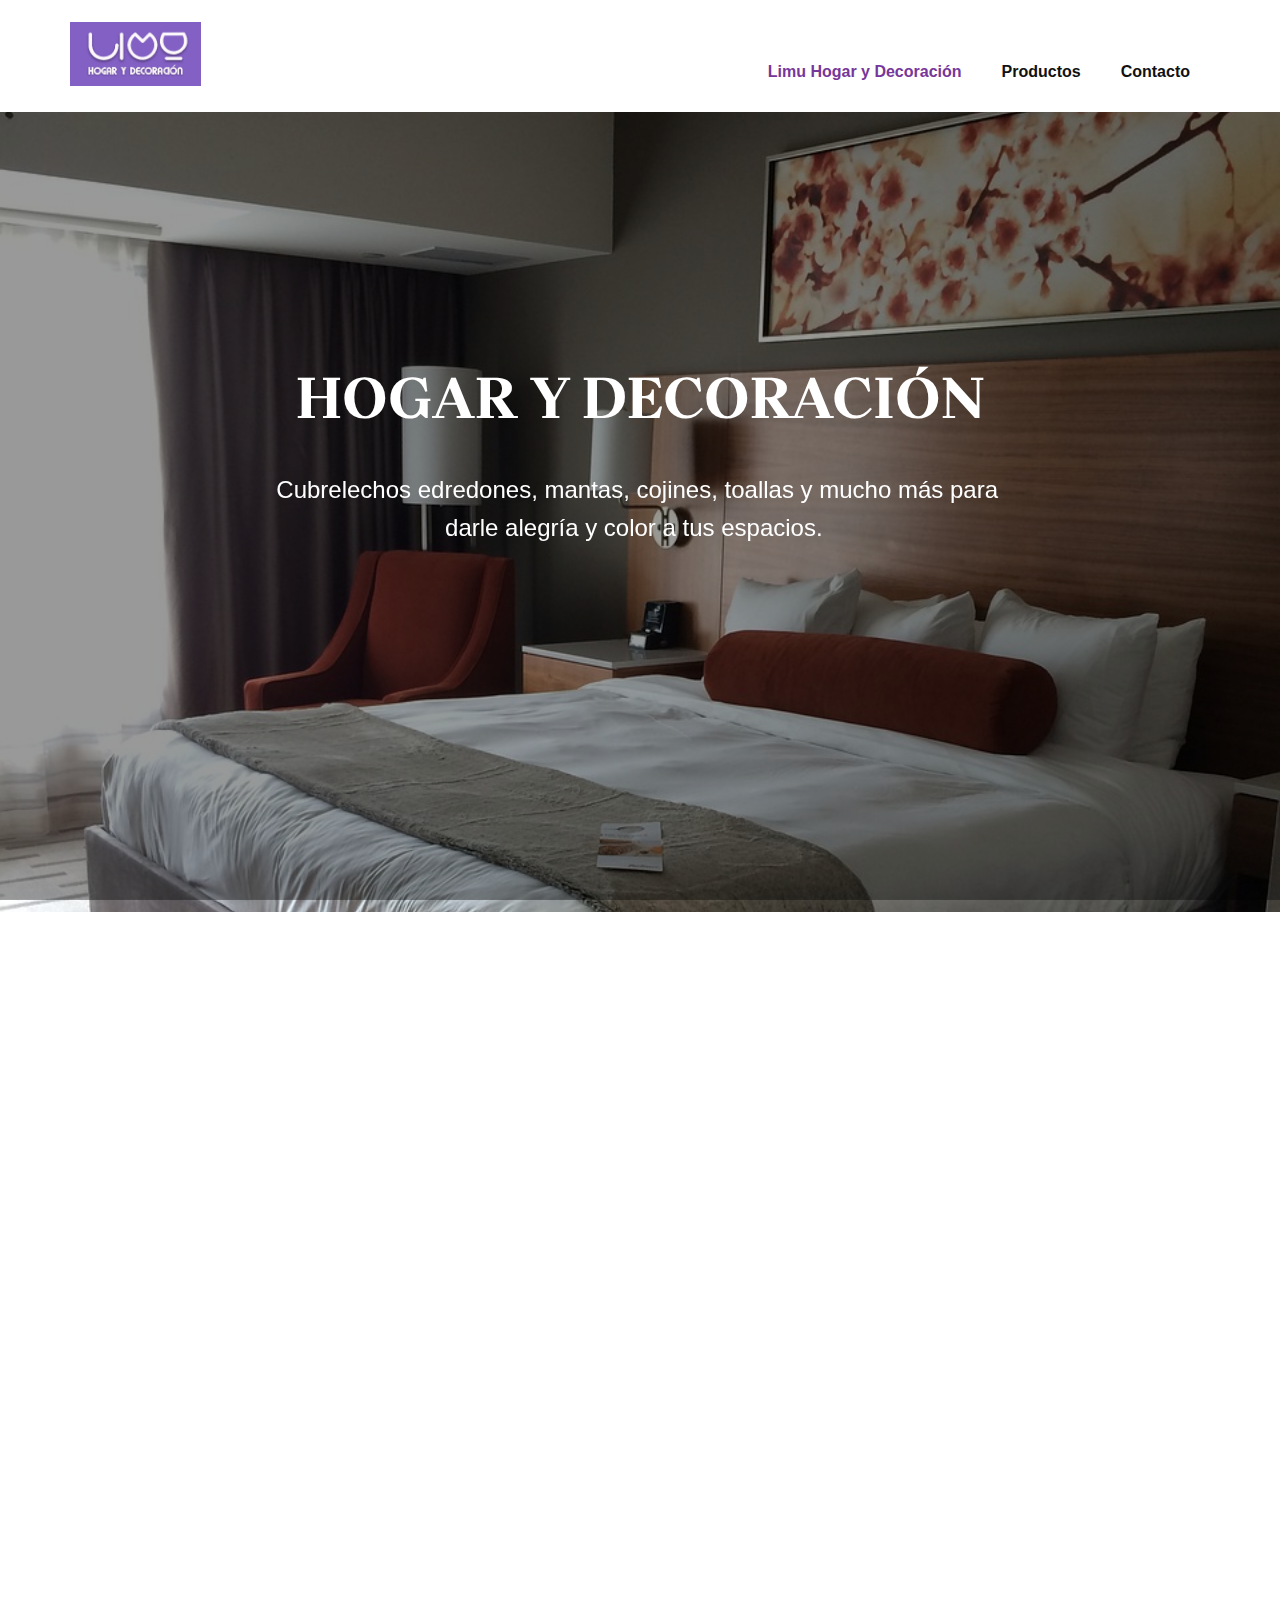
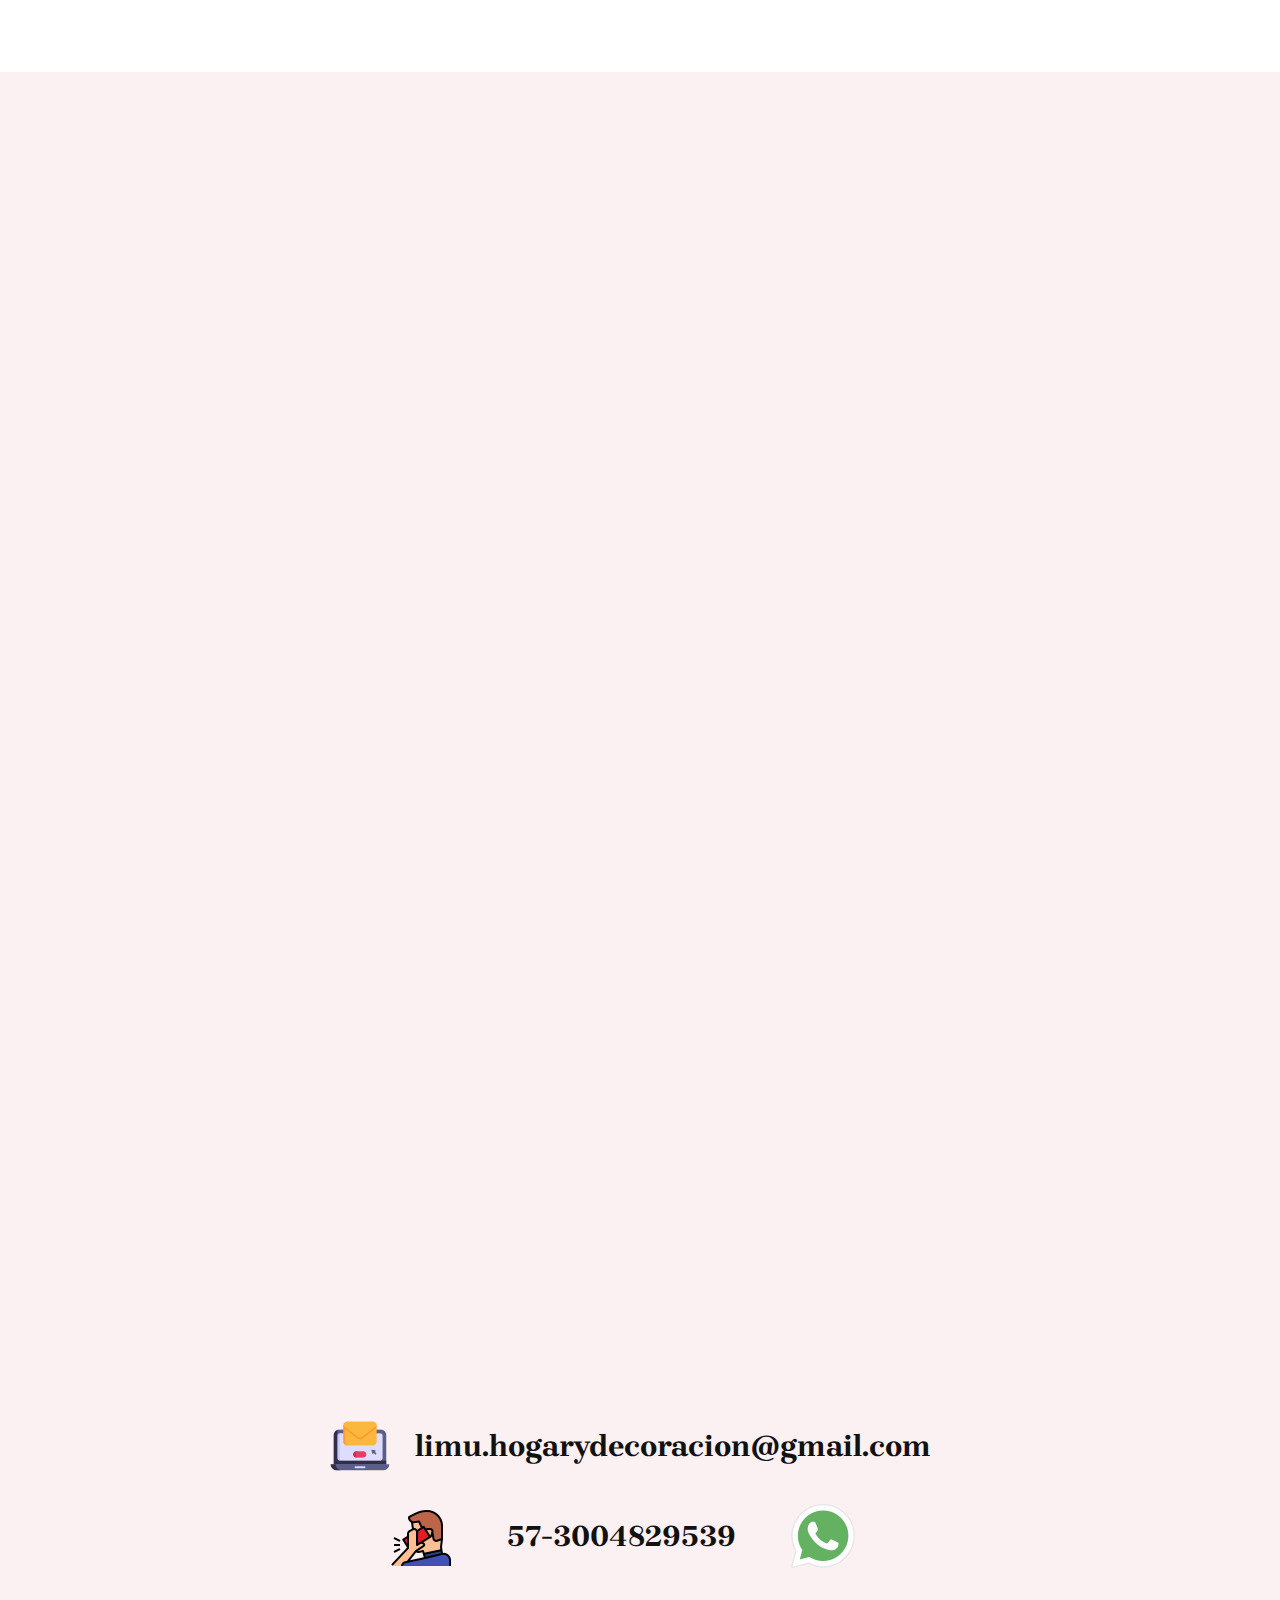
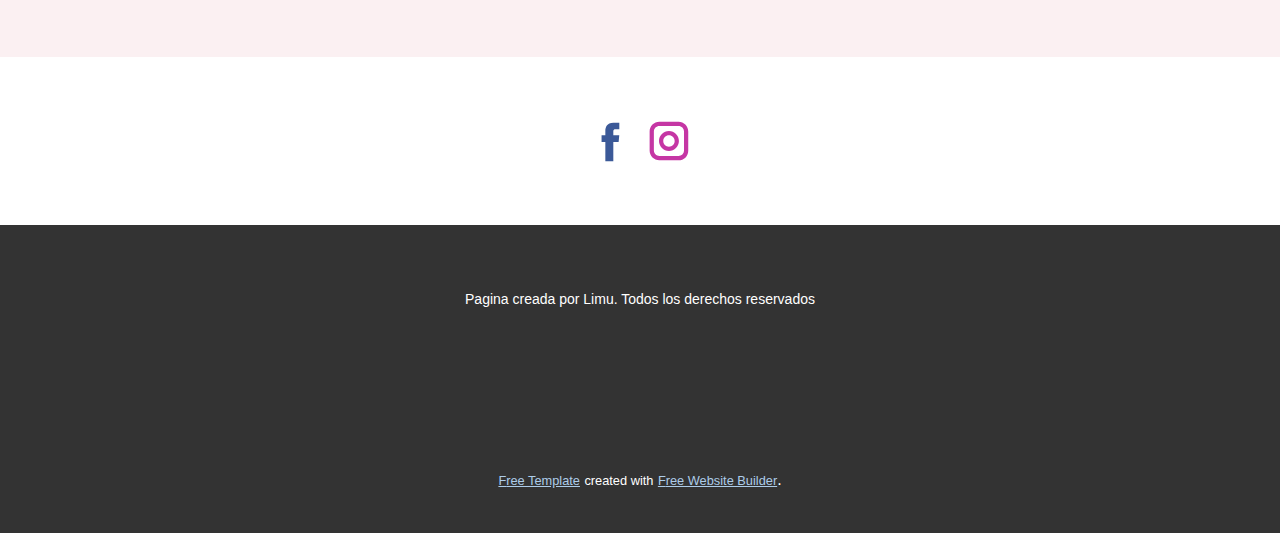
<file: index.html>
<!DOCTYPE html>
<html style="font-size: 16px;" lang="es-CO"><head>
    <meta name="viewport" content="width=device-width, initial-scale=1.0">
    <meta charset="utf-8">
    <meta name="keywords" content="Cubrelechos,colchas,edredones,cobijas,mantas,toallas,cojines,almohadazs,plumones,sabanas,decoracion,articulos de hogar">
    <meta name="description" content="Desde $40.000,  la mejor calidad de materiales y confección.
">
    <meta property="og:title" content="Limu hogar y decoración">
    <meta property="og:description" content="Cubrelechos edredones, mantas, cojines, toallas y mucho más para 
darle alegría y color a tus espacios.  
">
    <meta property="og:image" content="images/interior-3538020_1280.jpg">
    <title>Cubrelechos edredones, mantas, cojines, toallas y mucho más para  darle alegría y color a tus espacios. </title>
    <link rel="stylesheet" href="nicepage.css" media="screen">
<link rel="stylesheet" href="Limu-Hogar-y-Decoración.css" media="screen">
    <script class="u-script" type="text/javascript" src="jquery.js" defer=""></script>
    <script class="u-script" type="text/javascript" src="nicepage.js" defer=""></script>
    <link rel="icon" href="images/favicon.ico">
    <link id="u-theme-google-font" rel="stylesheet" href="https://fonts.googleapis.com/css?family=Brygada+1918:400,400i,500,500i,600,600i,700,700i">
    <link id="u-page-google-font" rel="stylesheet" href="https://fonts.googleapis.com/css?family=Source+Sans+Pro:200,200i,300,300i,400,400i,600,600i,700,700i,900,900i">
    
    
    
    
    
    
    
    <script type="application/ld+json">{
		"@context": "http://schema.org",
		"@type": "Organization",
		"name": "Limu Hogar y decoración",
		"logo": "images/Limu.png"
}</script>
    <meta name="theme-color" content="#478ac9">
    <meta property="og:type" content="website">
  <meta data-intl-tel-input-cdn-path="intlTelInput/"></head>
  <body data-home-page="Limu-Hogar-y-Decoración.html" data-home-page-title="Limu Hogar y Decoración" class="u-body u-xl-mode" data-lang="es"><header class="u-clearfix u-header u-header" id="sec-5b54"><div class="u-clearfix u-sheet u-valign-middle u-sheet-1">
        <a href="#" class="u-image u-logo u-image-1" data-image-width="274" data-image-height="134">
          <img src="images/Limu.png" class="u-logo-image u-logo-image-1">
        </a>
        <nav class="u-menu u-menu-one-level u-offcanvas u-menu-1">
          <div class="menu-collapse" style="font-size: 1rem; letter-spacing: 0px; font-weight: 700;" wfd-invisible="true">
            <a class="u-button-style u-custom-left-right-menu-spacing u-custom-padding-bottom u-custom-text-active-color u-custom-top-bottom-menu-spacing u-nav-link u-text-active-palette-1-base u-text-hover-palette-2-base" href="#">
              <svg class="u-svg-link" viewBox="0 0 24 24"><use xmlns:xlink="http://www.w3.org/1999/xlink" xlink:href="#menu-hamburger"></use></svg>
              <svg class="u-svg-content" version="1.1" id="menu-hamburger" viewBox="0 0 16 16" x="0px" y="0px" xmlns:xlink="http://www.w3.org/1999/xlink" xmlns="http://www.w3.org/2000/svg"><g><rect y="1" width="16" height="2"></rect><rect y="7" width="16" height="2"></rect><rect y="13" width="16" height="2"></rect>
</g></svg>
            </a>
          </div>
          <div class="u-custom-menu u-nav-container" wfd-invisible="true">
            <ul class="u-nav u-unstyled u-nav-1"><li class="u-nav-item"><a class="u-button-style u-nav-link u-text-active-custom-color-2 u-text-hover-palette-2-base" href="Limu-Hogar-y-Decoración.html" style="padding: 10px 20px;">Limu Hogar y Decoración</a>
</li><li class="u-nav-item"><a class="u-button-style u-nav-link u-text-active-custom-color-2 u-text-hover-palette-2-base" href="Limu-Hogar-y-Decoración.html#sec-b7cf" style="padding: 10px 20px;">Productos</a>
</li><li class="u-nav-item"><a class="u-button-style u-nav-link u-text-active-custom-color-2 u-text-hover-palette-2-base" href="Limu-Hogar-y-Decoración.html#sec-08af" style="padding: 10px 20px;">Contacto</a>
</li></ul>
          </div>
          <div class="u-custom-menu u-nav-container-collapse" wfd-invisible="true">
            <div class="u-black u-container-style u-inner-container-layout u-opacity u-opacity-95 u-sidenav">
              <div class="u-inner-container-layout u-sidenav-overflow">
                <div class="u-menu-close"></div>
                <ul class="u-align-center u-nav u-popupmenu-items u-unstyled u-nav-2"><li class="u-nav-item"><a class="u-button-style u-nav-link" href="Limu-Hogar-y-Decoración.html">Limu Hogar y Decoración</a>
</li><li class="u-nav-item"><a class="u-button-style u-nav-link" href="Limu-Hogar-y-Decoración.html#sec-b7cf">Productos</a>
</li><li class="u-nav-item"><a class="u-button-style u-nav-link" href="Limu-Hogar-y-Decoración.html#sec-08af">Contacto</a>
</li></ul>
              </div>
            </div>
            <div class="u-black u-menu-overlay u-opacity u-opacity-70" wfd-invisible="true"></div>
          </div>
        </nav>
      </div></header>
    <section class="skrollable u-clearfix u-container-align-center u-image u-parallax u-shading u-uploaded-video lazyload u-section-1" id="sec-2e39" data-image-width="960" data-image-height="1280" data-bg="url(&quot;images/hotel-4340863_1280.jpg&quot;)">
      <div class="u-clearfix u-sheet u-sheet-1">
        <h1 class="u-align-center u-text u-text-1" data-animation-name="customAnimationIn" data-animation-duration="1500" data-animation-delay="500">HOGAR Y DECORACIÓN</h1>
        <p class="u-align-center u-large-text u-text u-text-variant u-text-2" data-animation-name="customAnimationIn" data-animation-duration="1500" data-animation-delay="500"> Cubrelechos edredones, mantas, cojines, toallas y mucho más para&nbsp;<br>darle alegría y color a tus espacios.&nbsp;&nbsp;
        </p>
        <a href="https://api.whatsapp.com/send/?phone=%2B573004829539&amp;text&amp;app_absent=0" class="u-active-white u-align-center u-border-2 u-border-active-white u-border-hover-white u-border-white u-btn u-btn-round u-button-style u-custom-color-3 u-hover-palette-5-base u-radius-50 u-btn-1" data-animation-name="customAnimationIn" data-animation-duration="1500" data-animation-delay="750" target="_blank">Pedir catalogo</a>
      </div>
    </section>
    <section class="u-clearfix u-section-2" id="sec-918b">
      <div class="u-clearfix u-sheet u-sheet-1">
        <div class="data-layout-selected u-clearfix u-expanded-width u-gutter-20 u-layout-wrap u-layout-wrap-1">
          <div class="u-layout">
            <div class="u-layout-row">
              <div class="u-container-style u-layout-cell u-size-30 u-layout-cell-1" data-animation-name="customAnimationIn" data-animation-duration="1500" data-animation-delay="500">
                <div class="u-container-layout u-container-layout-1">
                  <h3 class="u-text u-text-default u-text-1"> Desde $40.000,&nbsp; la mejor calidad de materiales y confección.</h3>
                </div>
              </div>
              <div class="u-container-style u-layout-cell u-size-30 u-layout-cell-2" data-animation-name="customAnimationIn" data-animation-duration="1500" data-animation-delay="500">
                <div class="u-container-layout u-container-layout-2">
                  <p class="u-align-left u-text u-text-default u-text-2"> Materiales de la mejor calidad, diseños y colores seleccionados, gran variedad de materiales y productos, para dar vida a tu hogar. </p>
                </div>
              </div>
            </div>
          </div>
        </div>
      </div>
    </section>
    <section class="u-align-center u-clearfix u-palette-2-light-3 u-section-3" id="sec-b7cf" data-animation-name="" data-animation-duration="0" data-animation-delay="0" data-animation-direction="">
      <div class="custom-expanded u-container-align-center u-container-style u-expanded-width u-group u-shape-rectangle u-white u-group-1">
        <div class="u-container-layout u-container-layout-1">
          <h2 class="u-align-center u-text u-text-default u-text-1" data-animation-name="customAnimationIn" data-animation-duration="1500"> Productos</h2>
        </div>
      </div>
      <div class="u-list u-list-1">
        <div class="u-repeater u-repeater-1">
          <div class="u-align-left u-container-align-center u-container-style u-list-item u-repeater-item u-list-item-1" src="" data-animation-name="customAnimationIn" data-animation-duration="1500">
            <div class="u-container-layout u-similar-container u-valign-bottom u-container-layout-2">
              <img class="u-expanded-width u-image lazyload u-image-1" data-image-width="4912" data-image-height="3264" data-src="images/DSC00486.JPG">
              <div class="custom-expanded u-align-center u-container-align-center u-container-align-center-lg u-container-align-center-md u-container-align-center-sm u-container-align-center-xs u-container-style u-group u-white u-group-2" data-animation-name="" data-animation-duration="0" data-animation-delay="0" data-animation-direction="">
                <div class="u-container-layout u-valign-middle u-container-layout-3">
                  <h4 class="u-align-center u-text u-text-2">Edredones</h4>
                </div>
              </div>
            </div>
          </div>
          <div class="u-align-left u-container-align-center u-container-align-left-xl u-container-style u-list-item u-repeater-item u-list-item-2" src="" data-animation-name="customAnimationIn" data-animation-duration="1500">
            <div class="u-container-layout u-similar-container u-valign-bottom u-container-layout-4">
              <img class="u-expanded-width u-image lazyload u-image-2" data-image-width="4912" data-image-height="3264" data-src="images/DSC00476.JPG">
              <div class="custom-expanded u-align-center u-container-align-center u-container-align-center-md u-container-align-center-sm u-container-align-center-xs u-container-style u-group u-white u-group-3" data-animation-name="" data-animation-duration="0" data-animation-delay="0" data-animation-direction="">
                <div class="u-container-layout u-valign-middle u-container-layout-5">
                  <h4 class="u-align-center u-text u-text-3">Mantas</h4>
                </div>
              </div>
            </div>
          </div>
          <div class="u-align-left u-container-align-center u-container-style u-list-item u-repeater-item u-list-item-3" src="" data-animation-name="customAnimationIn" data-animation-duration="1500">
            <div class="u-container-layout u-similar-container u-valign-bottom u-container-layout-6">
              <img class="u-expanded-width u-image lazyload u-image-3" data-image-width="4912" data-image-height="3264" data-src="images/DSC00481.JPG">
              <div class="custom-expanded u-align-center u-container-align-center u-container-align-center-sm u-container-align-center-xs u-container-style u-group u-white u-group-4" data-animation-name="" data-animation-duration="0" data-animation-delay="0" data-animation-direction="">
                <div class="u-container-layout u-valign-middle u-container-layout-7">
                  <h4 class="u-align-center u-text u-text-4"> Colcha Española</h4>
                </div>
              </div>
            </div>
          </div>
          <div class="u-align-left u-container-align-center u-container-align-left-xl u-container-style u-list-item u-repeater-item u-list-item-4" src="" data-animation-name="customAnimationIn" data-animation-duration="1500">
            <div class="u-container-layout u-similar-container u-valign-bottom u-container-layout-8">
              <img class="u-expanded-width u-image lazyload u-image-4" data-image-width="4912" data-image-height="3264" data-src="images/DSC00482.JPG">
              <div class="custom-expanded u-align-center u-container-align-center u-container-style u-group u-white u-group-5" data-animation-name="" data-animation-duration="0" data-animation-delay="0" data-animation-direction="" data-href="#">
                <div class="u-container-layout u-valign-middle u-container-layout-9">
                  <h4 class="u-align-center u-text u-text-5"> Piel de Conejo</h4>
                </div>
              </div>
            </div>
          </div>
          <div class="u-align-left u-container-align-center u-container-style u-list-item u-repeater-item u-list-item-5" src="" data-animation-name="customAnimationIn" data-animation-duration="1500">
            <div class="u-container-layout u-similar-container u-valign-bottom u-container-layout-10">
              <img class="u-expanded-width u-image lazyload u-image-5" data-image-width="4912" data-image-height="3264" data-src="images/DSC00511.JPG">
              <div class="custom-expanded u-align-center u-container-align-center u-container-style u-group u-white u-group-6" data-animation-name="" data-animation-duration="0" data-animation-delay="0" data-animation-direction="" data-href="#">
                <div class="u-container-layout u-valign-middle u-container-layout-11">
                  <h4 class="u-align-center u-text u-text-6"> Doble faz</h4>
                </div>
              </div>
            </div>
          </div>
          <div class="u-align-left u-container-align-center u-container-align-left-xl u-container-style u-list-item u-repeater-item u-list-item-6" src="" data-animation-name="customAnimationIn" data-animation-duration="1500">
            <div class="u-container-layout u-similar-container u-valign-bottom u-container-layout-12">
              <img class="u-expanded-width u-image lazyload u-image-6" data-image-width="4912" data-image-height="3264" data-src="images/DSC00518.JPG">
              <div class="custom-expanded u-align-center u-container-align-center u-container-style u-group u-white u-group-7" data-animation-name="" data-animation-duration="0" data-animation-delay="0" data-animation-direction="" data-href="#">
                <div class="u-container-layout u-valign-middle u-container-layout-13">
                  <h4 class="u-align-center u-text u-text-7"> Cojines decorativos</h4>
                </div>
              </div>
            </div>
          </div>
        </div>
      </div>
      <a href="https://api.whatsapp.com/send/?phone=%2B573004829539&amp;text&amp;app_absent=0" class="u-active-white u-align-center u-border-2 u-border-active-white u-border-hover-white u-border-white u-btn u-btn-round u-button-style u-custom-color-3 u-hover-palette-5-base u-radius-50 u-btn-1" data-animation-name="customAnimationIn" data-animation-duration="1500" data-animation-delay="750" target="_blank">Pedir catalogo</a>
    </section>
    <section class="u-align-center u-clearfix u-container-align-center u-palette-2-light-3 u-section-4" id="carousel_366d">
      <div class="u-clearfix u-sheet u-sheet-1">
        <div class="u-align-center u-container-align-center u-container-style u-expanded-width u-group u-radius-20 u-shape-round u-white u-group-1" data-animation-name="customAnimationIn" data-animation-duration="1500" data-animation-delay="500">
          <div class="u-container-layout u-container-layout-1">
            <h2 class="u-align-center u-font-source-sans-pro u-text u-text-1"> Listo para redefinir tu espacio?</h2>
            <p class="u-align-center u-text u-text-2"> Nuestros diseños cuidadosamente seleccionados, encajarán perfectamente con tu estilo, para darle personalidad a tu entorno.</p>
          </div>
        </div>
      </div>
    </section>
    <section class="u-clearfix u-palette-2-light-3 u-section-5" id="sec-08af">
      <div class="u-clearfix u-sheet u-sheet-1">
        <h2 class="u-align-center u-text u-text-default u-text-1" data-animation-name="customAnimationIn" data-animation-duration="1500" data-animation-delay="0">Contacto</h2><span class="u-file-icon u-icon u-icon-1"><img src="images/6114206.png" alt=""></span>
        <h3 class="u-align-center u-text u-text-default u-text-2">limu.hogarydecoracion@gmail.com</h3>
        <h3 class="u-align-center u-text u-text-default u-text-3">57-3004829539</h3><span class="u-file-icon u-icon u-icon-2"><img src="images/2607786.png" alt=""></span><span class="u-file-icon u-icon u-icon-3"><img src="images/1384055.png" alt=""></span>
      </div>
    </section>
    <section class="u-align-center u-clearfix u-section-6" id="sec-bfdb">
      <div class="u-align-left u-clearfix u-sheet u-valign-middle u-sheet-1">
        <div class="u-social-icons u-spacing-10 u-social-icons-1">
          <a class="u-social-url" title="facebook" target="_blank" href="https://www.facebook.com/share/15MM4fw8JJ/"><span class="u-icon u-social-facebook u-social-icon u-icon-1"><svg class="u-svg-link" preserveAspectRatio="xMidYMin slice" viewBox="0 0 112 112" style=""><use xmlns:xlink="http://www.w3.org/1999/xlink" xlink:href="#svg-0fef"></use></svg><svg class="u-svg-content" viewBox="0 0 112 112" x="0" y="0" id="svg-0fef"><path fill="currentColor" d="M75.5,28.8H65.4c-1.5,0-4,0.9-4,4.3v9.4h13.9l-1.5,15.8H61.4v45.1H42.8V58.3h-8.8V42.4h8.8V32.2
c0-7.4,3.4-18.8,18.8-18.8h13.8v15.4H75.5z"></path></svg></span>
          </a>
          <a class="u-social-url" title="instagram" target="_blank" href="https://www.instagram.com/limuhogarydecoracion?utm_source=qr&amp;igsh=MThuMWJhaHYwN3Ezdg%3D%3D"><span class="u-icon u-social-icon u-social-instagram u-icon-2"><svg class="u-svg-link" preserveAspectRatio="xMidYMin slice" viewBox="0 0 112 112" style=""><use xmlns:xlink="http://www.w3.org/1999/xlink" xlink:href="#svg-a6ce"></use></svg><svg class="u-svg-content" viewBox="0 0 112 112" x="0" y="0" id="svg-a6ce"><path fill="currentColor" d="M55.9,32.9c-12.8,0-23.2,10.4-23.2,23.2s10.4,23.2,23.2,23.2s23.2-10.4,23.2-23.2S68.7,32.9,55.9,32.9z
	 M55.9,69.4c-7.4,0-13.3-6-13.3-13.3c-0.1-7.4,6-13.3,13.3-13.3s13.3,6,13.3,13.3C69.3,63.5,63.3,69.4,55.9,69.4z"></path><path fill="#FFFFFF" d="M79.7,26.8c-3,0-5.4,2.5-5.4,5.4s2.5,5.4,5.4,5.4c3,0,5.4-2.5,5.4-5.4S82.7,26.8,79.7,26.8z"></path><path fill="currentColor" d="M78.2,11H33.5C21,11,10.8,21.3,10.8,33.7v44.7c0,12.6,10.2,22.8,22.7,22.8h44.7c12.6,0,22.7-10.2,22.7-22.7
	V33.7C100.8,21.1,90.6,11,78.2,11z M91,78.4c0,7.1-5.8,12.8-12.8,12.8H33.5c-7.1,0-12.8-5.8-12.8-12.8V33.7
	c0-7.1,5.8-12.8,12.8-12.8h44.7c7.1,0,12.8,5.8,12.8,12.8V78.4z"></path></svg></span>
          </a>
        </div>
      </div>
    </section>
    
    
    <footer class="u-align-center u-clearfix u-container-align-center u-footer u-grey-80 u-footer" id="sec-030a"><div class="u-clearfix u-sheet u-sheet-1">
        <p class="u-align-center u-small-text u-text u-text-variant u-text-1"> Pagina creada por Limu. Todos los derechos reservados</p>
      </div></footer>
    <section class="u-backlink u-clearfix u-grey-80">
      <a class="u-link" href="https://nicepage.com/templates" target="_blank">
        <span>Free Template</span>
      </a>
      <p class="u-text">
        <span>created with</span>
      </p>
      <a class="u-link" href="https://nicepage.me" target="_blank">
        <span>Free Website Builder</span>
      </a>. 
    </section>
  
</body></html>
</file>
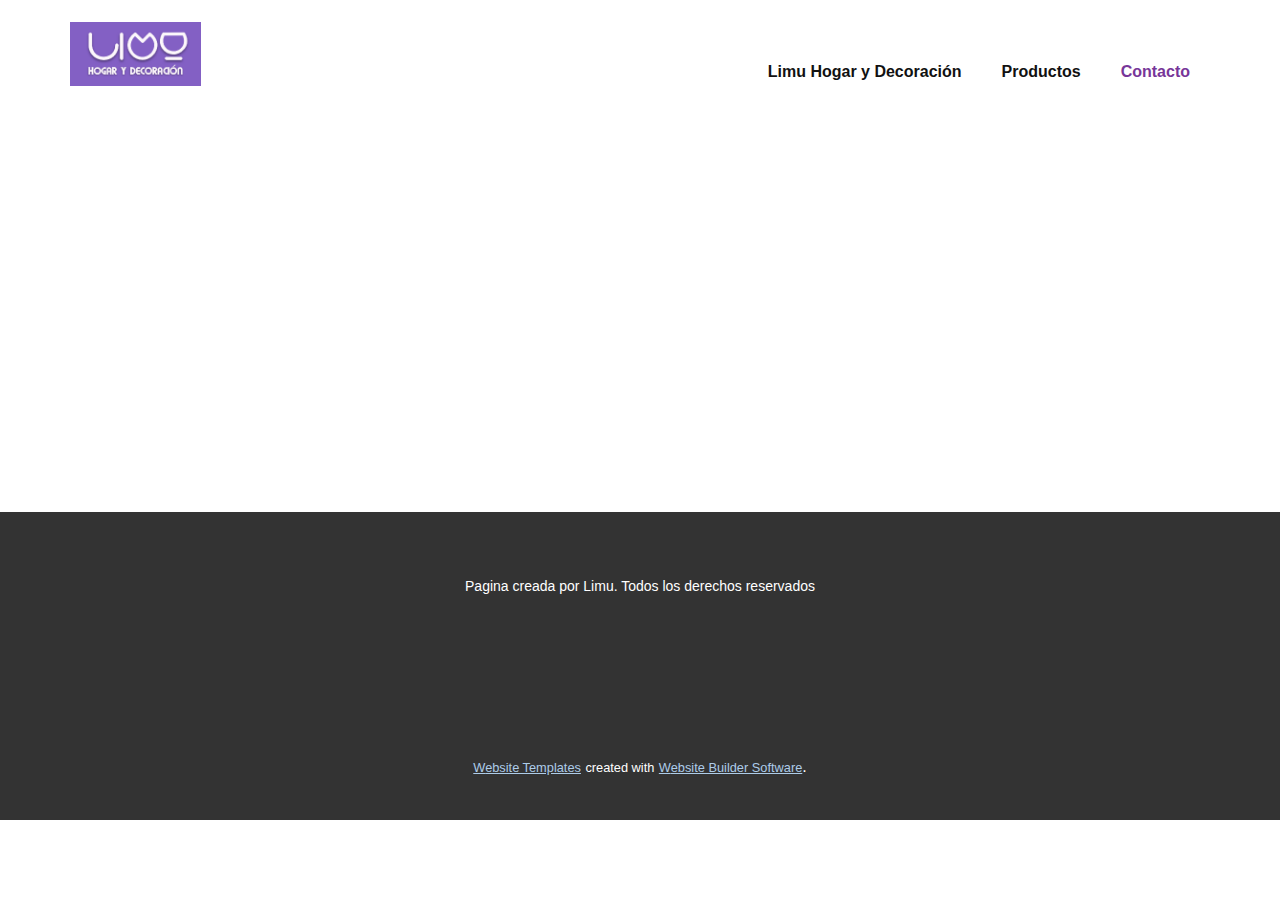
<file: Contacto.html>
<!DOCTYPE html>
<html style="font-size: 16px;" lang="es-CO"><head>
    <meta name="viewport" content="width=device-width, initial-scale=1.0">
    <meta charset="utf-8">
    <meta name="keywords" content="Cubrelechos,colchas,edredones,cobijas,mantas,toallas,cojines,almohadazs,plumones,sabanas,decoracion,articulos de hogar">
    <meta name="description" content="Cubrelechos edredones, mantas, cojines, toallas y mucho más para 
darle alegría y color a tus espacios.  
">
    <title>Contacto</title>
    <link rel="stylesheet" href="nicepage.css" media="screen">
<link rel="stylesheet" href="Contacto.css" media="screen">
    <script class="u-script" type="text/javascript" src="jquery.js" defer=""></script>
    <script class="u-script" type="text/javascript" src="nicepage.js" defer=""></script>
    <link rel="icon" href="images/favicon.ico">
    <link id="u-theme-google-font" rel="stylesheet" href="https://fonts.googleapis.com/css?family=Brygada+1918:400,400i,500,500i,600,600i,700,700i">
    
    
    <script type="application/ld+json">{
		"@context": "http://schema.org",
		"@type": "Organization",
		"name": "Limu Hogar y decoración",
		"logo": "images/Limu.png"
}</script>
    <meta name="theme-color" content="#478ac9">
    <meta property="og:title" content="Contacto">
    <meta property="og:description" content="Cubrelechos edredones, mantas, cojines, toallas y mucho más para 
darle alegría y color a tus espacios.  
">
    <meta property="og:type" content="website">
  <meta data-intl-tel-input-cdn-path="intlTelInput/"></head>
  <body class="u-body u-xl-mode" data-lang="es"><header class="u-clearfix u-header u-header" id="sec-5b54"><div class="u-clearfix u-sheet u-valign-middle u-sheet-1">
        <a href="#" class="u-image u-logo u-image-1" data-image-width="274" data-image-height="134">
          <img src="images/Limu.png" class="u-logo-image u-logo-image-1">
        </a>
        <nav class="u-menu u-menu-one-level u-offcanvas u-menu-1">
          <div class="menu-collapse" style="font-size: 1rem; letter-spacing: 0px; font-weight: 700;" wfd-invisible="true">
            <a class="u-button-style u-custom-left-right-menu-spacing u-custom-padding-bottom u-custom-text-active-color u-custom-top-bottom-menu-spacing u-nav-link u-text-active-palette-1-base u-text-hover-palette-2-base" href="#">
              <svg class="u-svg-link" viewBox="0 0 24 24"><use xmlns:xlink="http://www.w3.org/1999/xlink" xlink:href="#menu-hamburger"></use></svg>
              <svg class="u-svg-content" version="1.1" id="menu-hamburger" viewBox="0 0 16 16" x="0px" y="0px" xmlns:xlink="http://www.w3.org/1999/xlink" xmlns="http://www.w3.org/2000/svg"><g><rect y="1" width="16" height="2"></rect><rect y="7" width="16" height="2"></rect><rect y="13" width="16" height="2"></rect>
</g></svg>
            </a>
          </div>
          <div class="u-custom-menu u-nav-container" wfd-invisible="true">
            <ul class="u-nav u-unstyled u-nav-1"><li class="u-nav-item"><a class="u-button-style u-nav-link u-text-active-custom-color-2 u-text-hover-palette-2-base" href="Limu-Hogar-y-Decoración.html" style="padding: 10px 20px;">Limu Hogar y Decoración</a>
</li><li class="u-nav-item"><a class="u-button-style u-nav-link u-text-active-custom-color-2 u-text-hover-palette-2-base" href="Limu-Hogar-y-Decoración.html#sec-b7cf" style="padding: 10px 20px;">Productos</a>
</li><li class="u-nav-item"><a class="u-button-style u-nav-link u-text-active-custom-color-2 u-text-hover-palette-2-base" href="Limu-Hogar-y-Decoración.html#sec-08af" style="padding: 10px 20px;">Contacto</a>
</li></ul>
          </div>
          <div class="u-custom-menu u-nav-container-collapse" wfd-invisible="true">
            <div class="u-black u-container-style u-inner-container-layout u-opacity u-opacity-95 u-sidenav">
              <div class="u-inner-container-layout u-sidenav-overflow">
                <div class="u-menu-close"></div>
                <ul class="u-align-center u-nav u-popupmenu-items u-unstyled u-nav-2"><li class="u-nav-item"><a class="u-button-style u-nav-link" href="Limu-Hogar-y-Decoración.html">Limu Hogar y Decoración</a>
</li><li class="u-nav-item"><a class="u-button-style u-nav-link" href="Limu-Hogar-y-Decoración.html#sec-b7cf">Productos</a>
</li><li class="u-nav-item"><a class="u-button-style u-nav-link" href="Limu-Hogar-y-Decoración.html#sec-08af">Contacto</a>
</li></ul>
              </div>
            </div>
            <div class="u-black u-menu-overlay u-opacity u-opacity-70" wfd-invisible="true"></div>
          </div>
        </nav>
      </div></header>
    <section class="u-clearfix u-section-1" id="sec-238f">
      <div class="u-clearfix u-sheet u-sheet-1"></div>
    </section>
    
    
    <footer class="u-align-center u-clearfix u-container-align-center u-footer u-grey-80 u-footer" id="sec-030a"><div class="u-clearfix u-sheet u-sheet-1">
        <p class="u-align-center u-small-text u-text u-text-variant u-text-1"> Pagina creada por Limu. Todos los derechos reservados</p>
      </div></footer>
    <section class="u-backlink u-clearfix u-grey-80">
      <a class="u-link" href="https://nicepage.com/website-templates" target="_blank">
        <span>Website Templates</span>
      </a>
      <p class="u-text">
        <span>created with</span>
      </p>
      <a class="u-link" href="" target="_blank">
        <span>Website Builder Software</span>
      </a>. 
    </section>
  
</body></html>
</file>
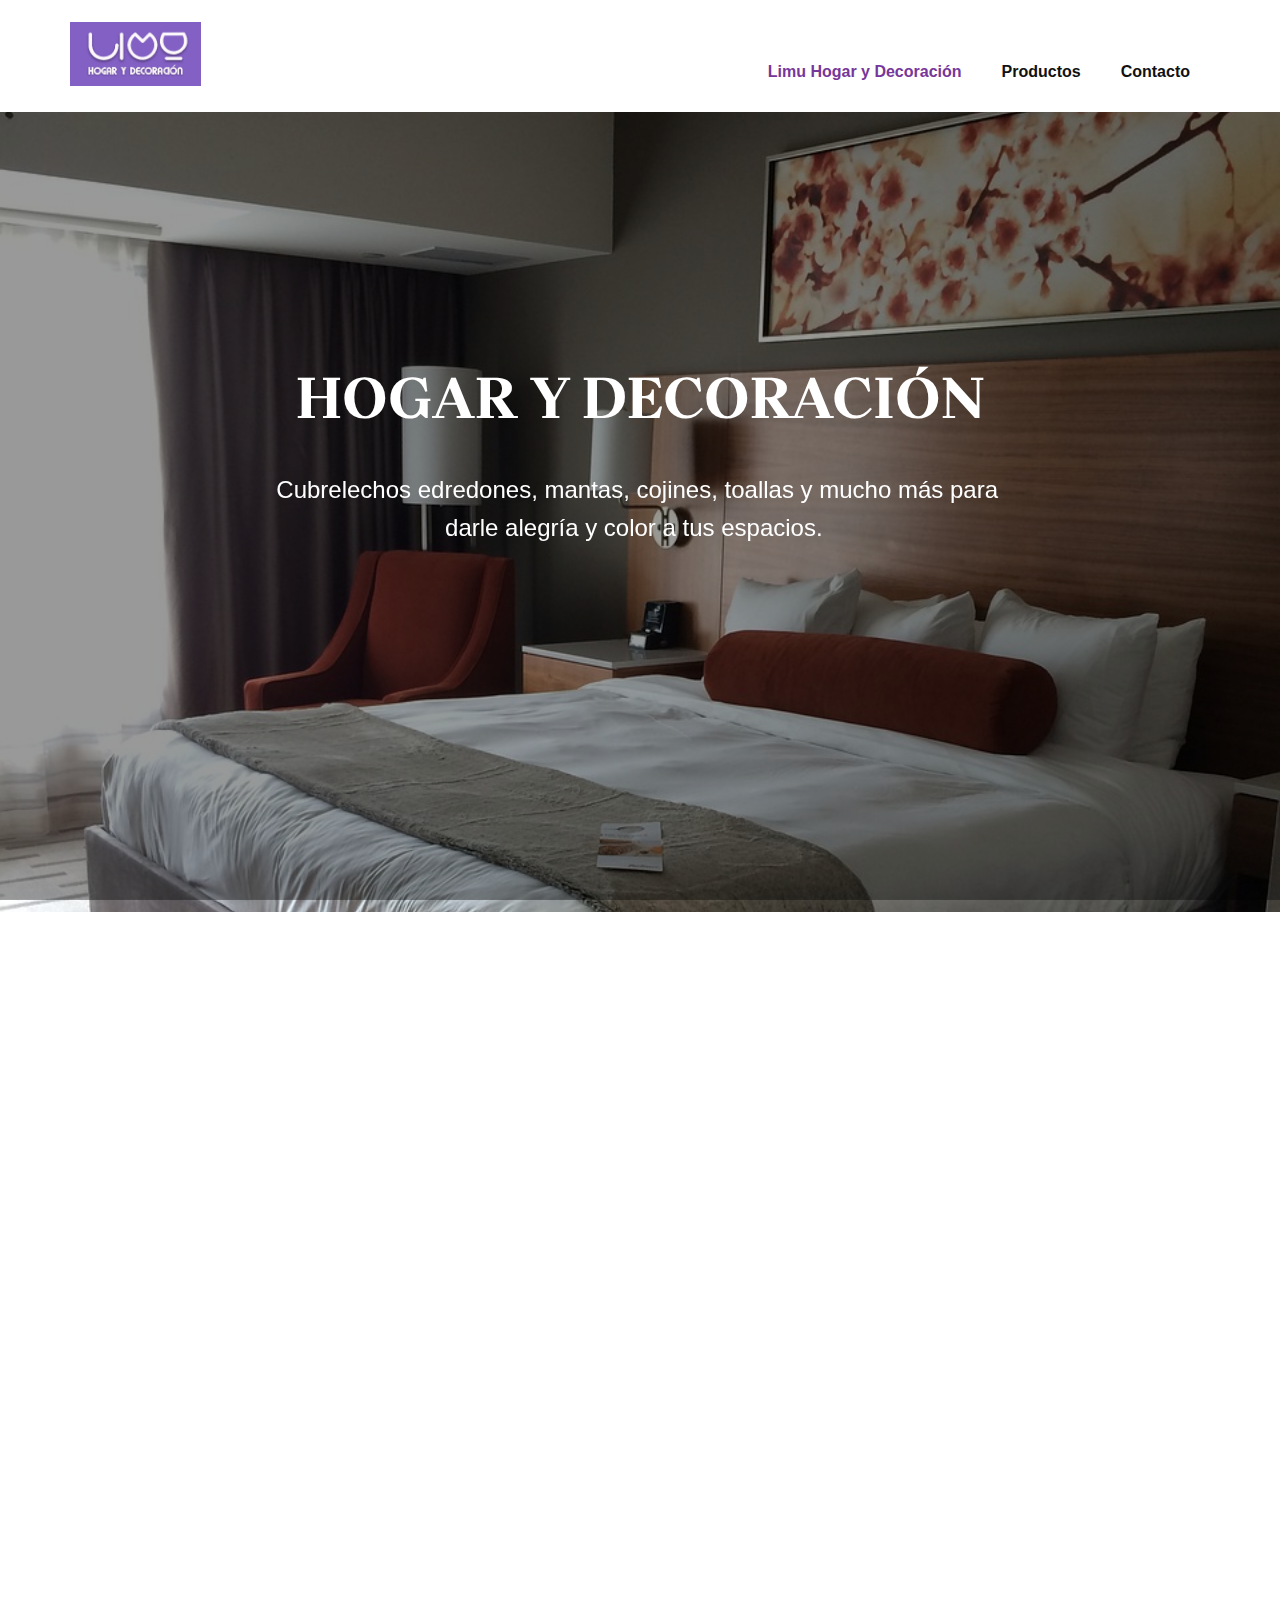
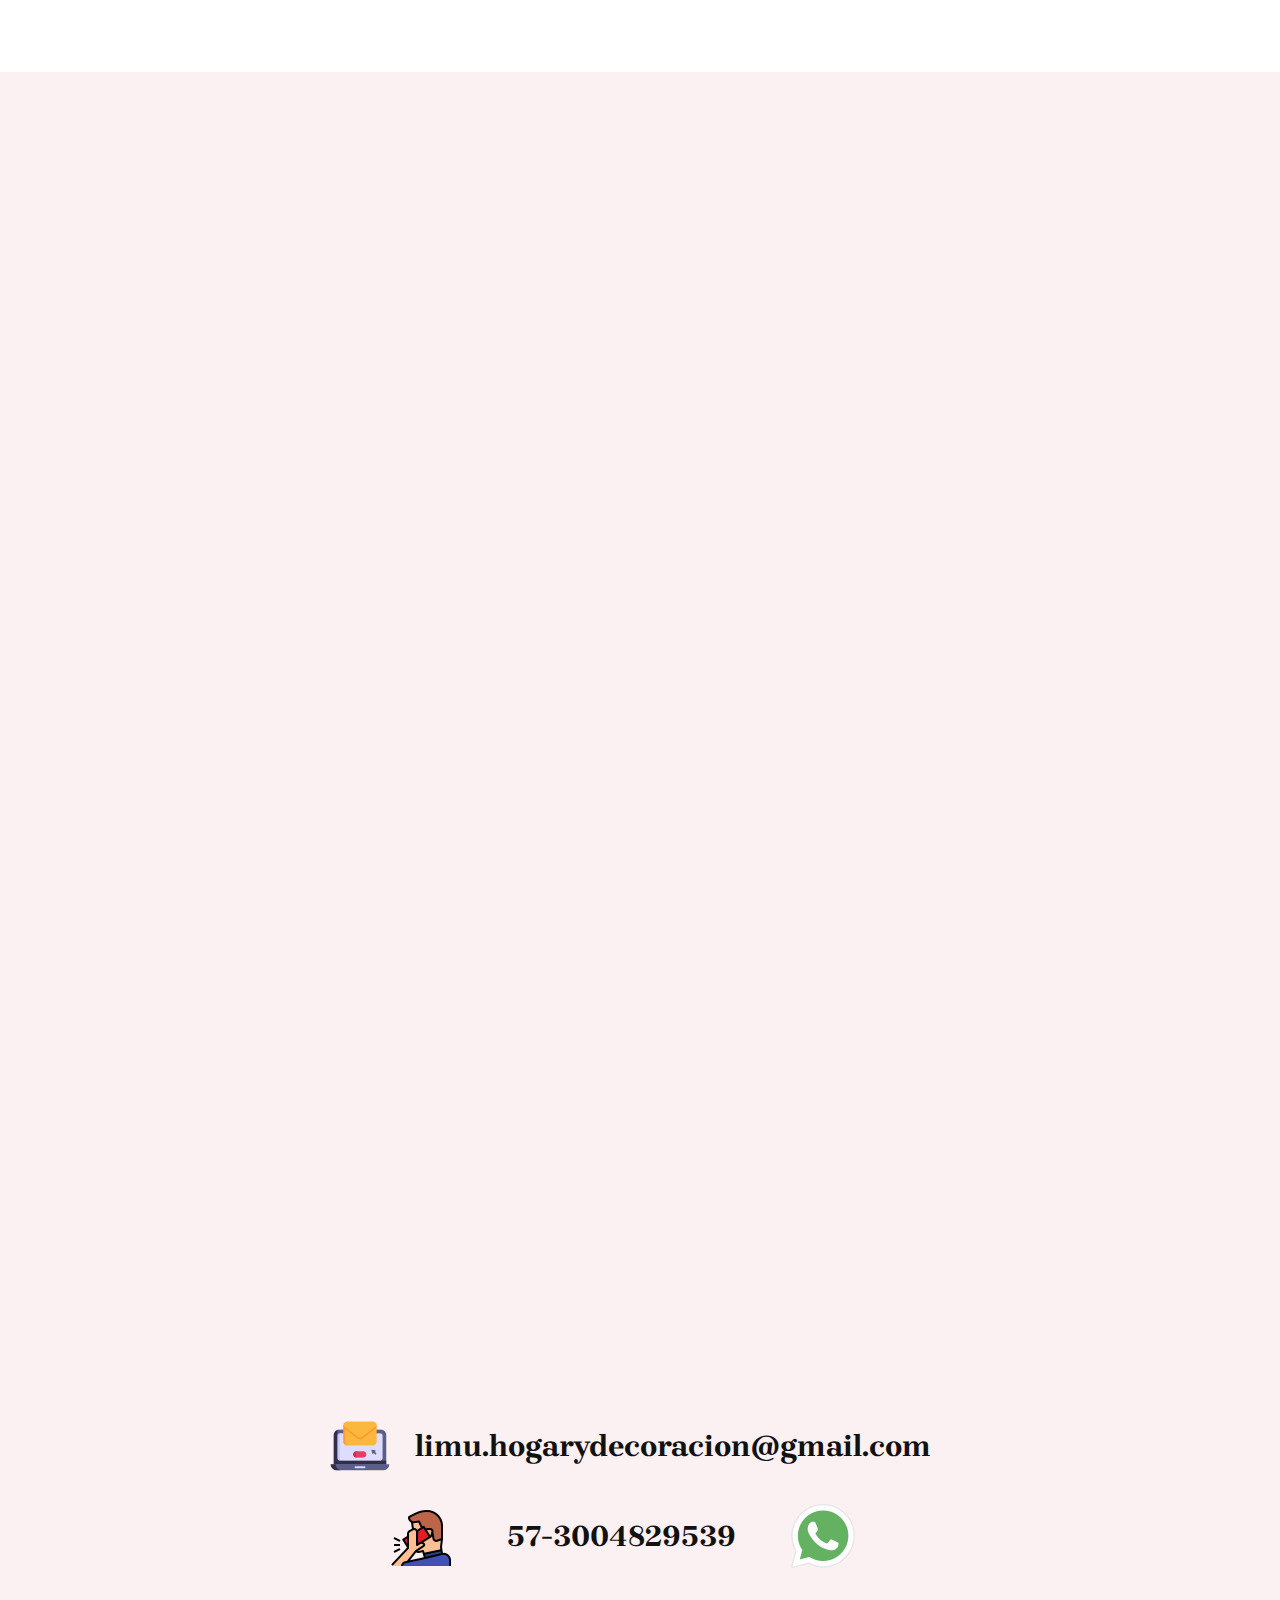
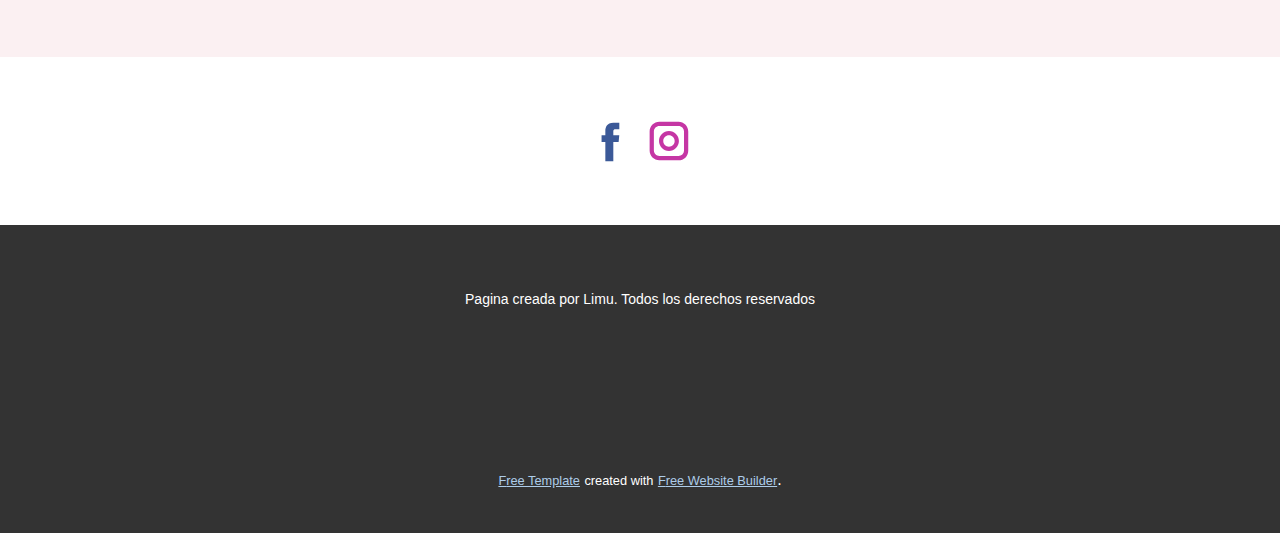
<file: Limu-Hogar-y-Decoración.html>
<!DOCTYPE html>
<html style="font-size: 16px;" lang="es-CO"><head>
    <meta name="viewport" content="width=device-width, initial-scale=1.0">
    <meta charset="utf-8">
    <meta name="keywords" content="Cubrelechos,colchas,edredones,cobijas,mantas,toallas,cojines,almohadazs,plumones,sabanas,decoracion,articulos de hogar">
    <meta name="description" content="Desde $40.000,  la mejor calidad de materiales y confección.
">
    <meta property="og:title" content="Limu hogar y decoración">
    <meta property="og:description" content="Cubrelechos edredones, mantas, cojines, toallas y mucho más para 
darle alegría y color a tus espacios.  
">
    <meta property="og:image" content="images/interior-3538020_1280.jpg">
    <title>Cubrelechos edredones, mantas, cojines, toallas y mucho más para  darle alegría y color a tus espacios. </title>
    <link rel="stylesheet" href="nicepage.css" media="screen">
<link rel="stylesheet" href="Limu-Hogar-y-Decoración.css" media="screen">
    <script class="u-script" type="text/javascript" src="jquery.js" defer=""></script>
    <script class="u-script" type="text/javascript" src="nicepage.js" defer=""></script>
    <link rel="icon" href="images/favicon.ico">
    <link id="u-theme-google-font" rel="stylesheet" href="https://fonts.googleapis.com/css?family=Brygada+1918:400,400i,500,500i,600,600i,700,700i">
    <link id="u-page-google-font" rel="stylesheet" href="https://fonts.googleapis.com/css?family=Source+Sans+Pro:200,200i,300,300i,400,400i,600,600i,700,700i,900,900i">
    
    
    
    
    
    
    
    <script type="application/ld+json">{
		"@context": "http://schema.org",
		"@type": "Organization",
		"name": "Limu Hogar y decoración",
		"logo": "images/Limu.png"
}</script>
    <meta name="theme-color" content="#478ac9">
    <meta property="og:type" content="website">
  <meta data-intl-tel-input-cdn-path="intlTelInput/"></head>
  <body class="u-body u-xl-mode" data-lang="es"><header class="u-clearfix u-header u-header" id="sec-5b54"><div class="u-clearfix u-sheet u-valign-middle u-sheet-1">
        <a href="#" class="u-image u-logo u-image-1" data-image-width="274" data-image-height="134">
          <img src="images/Limu.png" class="u-logo-image u-logo-image-1">
        </a>
        <nav class="u-menu u-menu-one-level u-offcanvas u-menu-1">
          <div class="menu-collapse" style="font-size: 1rem; letter-spacing: 0px; font-weight: 700;" wfd-invisible="true">
            <a class="u-button-style u-custom-left-right-menu-spacing u-custom-padding-bottom u-custom-text-active-color u-custom-top-bottom-menu-spacing u-nav-link u-text-active-palette-1-base u-text-hover-palette-2-base" href="#">
              <svg class="u-svg-link" viewBox="0 0 24 24"><use xmlns:xlink="http://www.w3.org/1999/xlink" xlink:href="#menu-hamburger"></use></svg>
              <svg class="u-svg-content" version="1.1" id="menu-hamburger" viewBox="0 0 16 16" x="0px" y="0px" xmlns:xlink="http://www.w3.org/1999/xlink" xmlns="http://www.w3.org/2000/svg"><g><rect y="1" width="16" height="2"></rect><rect y="7" width="16" height="2"></rect><rect y="13" width="16" height="2"></rect>
</g></svg>
            </a>
          </div>
          <div class="u-custom-menu u-nav-container" wfd-invisible="true">
            <ul class="u-nav u-unstyled u-nav-1"><li class="u-nav-item"><a class="u-button-style u-nav-link u-text-active-custom-color-2 u-text-hover-palette-2-base" href="Limu-Hogar-y-Decoración.html" style="padding: 10px 20px;">Limu Hogar y Decoración</a>
</li><li class="u-nav-item"><a class="u-button-style u-nav-link u-text-active-custom-color-2 u-text-hover-palette-2-base" href="Limu-Hogar-y-Decoración.html#sec-b7cf" style="padding: 10px 20px;">Productos</a>
</li><li class="u-nav-item"><a class="u-button-style u-nav-link u-text-active-custom-color-2 u-text-hover-palette-2-base" href="Limu-Hogar-y-Decoración.html#sec-08af" style="padding: 10px 20px;">Contacto</a>
</li></ul>
          </div>
          <div class="u-custom-menu u-nav-container-collapse" wfd-invisible="true">
            <div class="u-black u-container-style u-inner-container-layout u-opacity u-opacity-95 u-sidenav">
              <div class="u-inner-container-layout u-sidenav-overflow">
                <div class="u-menu-close"></div>
                <ul class="u-align-center u-nav u-popupmenu-items u-unstyled u-nav-2"><li class="u-nav-item"><a class="u-button-style u-nav-link" href="Limu-Hogar-y-Decoración.html">Limu Hogar y Decoración</a>
</li><li class="u-nav-item"><a class="u-button-style u-nav-link" href="Limu-Hogar-y-Decoración.html#sec-b7cf">Productos</a>
</li><li class="u-nav-item"><a class="u-button-style u-nav-link" href="Limu-Hogar-y-Decoración.html#sec-08af">Contacto</a>
</li></ul>
              </div>
            </div>
            <div class="u-black u-menu-overlay u-opacity u-opacity-70" wfd-invisible="true"></div>
          </div>
        </nav>
      </div></header>
    <section class="skrollable u-clearfix u-container-align-center u-image u-parallax u-shading u-uploaded-video lazyload u-section-1" id="sec-2e39" data-image-width="960" data-image-height="1280" data-bg="url(&quot;images/hotel-4340863_1280.jpg&quot;)">
      <div class="u-clearfix u-sheet u-sheet-1">
        <h1 class="u-align-center u-text u-text-1" data-animation-name="customAnimationIn" data-animation-duration="1500" data-animation-delay="500">HOGAR Y DECORACIÓN</h1>
        <p class="u-align-center u-large-text u-text u-text-variant u-text-2" data-animation-name="customAnimationIn" data-animation-duration="1500" data-animation-delay="500"> Cubrelechos edredones, mantas, cojines, toallas y mucho más para&nbsp;<br>darle alegría y color a tus espacios.&nbsp;&nbsp;
        </p>
        <a href="https://api.whatsapp.com/send/?phone=%2B573004829539&amp;text&amp;app_absent=0" class="u-active-white u-align-center u-border-2 u-border-active-white u-border-hover-white u-border-white u-btn u-btn-round u-button-style u-custom-color-3 u-hover-palette-5-base u-radius-50 u-btn-1" data-animation-name="customAnimationIn" data-animation-duration="1500" data-animation-delay="750" target="_blank">Pedir catalogo</a>
      </div>
    </section>
    <section class="u-clearfix u-section-2" id="sec-918b">
      <div class="u-clearfix u-sheet u-sheet-1">
        <div class="data-layout-selected u-clearfix u-expanded-width u-gutter-20 u-layout-wrap u-layout-wrap-1">
          <div class="u-layout">
            <div class="u-layout-row">
              <div class="u-container-style u-layout-cell u-size-30 u-layout-cell-1" data-animation-name="customAnimationIn" data-animation-duration="1500" data-animation-delay="500">
                <div class="u-container-layout u-container-layout-1">
                  <h3 class="u-text u-text-default u-text-1"> Desde $40.000,&nbsp; la mejor calidad de materiales y confección.</h3>
                </div>
              </div>
              <div class="u-container-style u-layout-cell u-size-30 u-layout-cell-2" data-animation-name="customAnimationIn" data-animation-duration="1500" data-animation-delay="500">
                <div class="u-container-layout u-container-layout-2">
                  <p class="u-align-left u-text u-text-default u-text-2"> Materiales de la mejor calidad, diseños y colores seleccionados, gran variedad de materiales y productos, para dar vida a tu hogar. </p>
                </div>
              </div>
            </div>
          </div>
        </div>
      </div>
    </section>
    <section class="u-align-center u-clearfix u-palette-2-light-3 u-section-3" id="sec-b7cf" data-animation-name="" data-animation-duration="0" data-animation-delay="0" data-animation-direction="">
      <div class="custom-expanded u-container-align-center u-container-style u-expanded-width u-group u-shape-rectangle u-white u-group-1">
        <div class="u-container-layout u-container-layout-1">
          <h2 class="u-align-center u-text u-text-default u-text-1" data-animation-name="customAnimationIn" data-animation-duration="1500"> Productos</h2>
        </div>
      </div>
      <div class="u-list u-list-1">
        <div class="u-repeater u-repeater-1">
          <div class="u-align-left u-container-align-center u-container-style u-list-item u-repeater-item u-list-item-1" src="" data-animation-name="customAnimationIn" data-animation-duration="1500">
            <div class="u-container-layout u-similar-container u-valign-bottom u-container-layout-2">
              <img class="u-expanded-width u-image lazyload u-image-1" data-image-width="4912" data-image-height="3264" data-src="images/DSC00486.JPG">
              <div class="custom-expanded u-align-center u-container-align-center u-container-align-center-lg u-container-align-center-md u-container-align-center-sm u-container-align-center-xs u-container-style u-group u-white u-group-2" data-animation-name="" data-animation-duration="0" data-animation-delay="0" data-animation-direction="">
                <div class="u-container-layout u-valign-middle u-container-layout-3">
                  <h4 class="u-align-center u-text u-text-2">Edredones</h4>
                </div>
              </div>
            </div>
          </div>
          <div class="u-align-left u-container-align-center u-container-align-left-xl u-container-style u-list-item u-repeater-item u-list-item-2" src="" data-animation-name="customAnimationIn" data-animation-duration="1500">
            <div class="u-container-layout u-similar-container u-valign-bottom u-container-layout-4">
              <img class="u-expanded-width u-image lazyload u-image-2" data-image-width="4912" data-image-height="3264" data-src="images/DSC00476.JPG">
              <div class="custom-expanded u-align-center u-container-align-center u-container-align-center-md u-container-align-center-sm u-container-align-center-xs u-container-style u-group u-white u-group-3" data-animation-name="" data-animation-duration="0" data-animation-delay="0" data-animation-direction="">
                <div class="u-container-layout u-valign-middle u-container-layout-5">
                  <h4 class="u-align-center u-text u-text-3">Mantas</h4>
                </div>
              </div>
            </div>
          </div>
          <div class="u-align-left u-container-align-center u-container-style u-list-item u-repeater-item u-list-item-3" src="" data-animation-name="customAnimationIn" data-animation-duration="1500">
            <div class="u-container-layout u-similar-container u-valign-bottom u-container-layout-6">
              <img class="u-expanded-width u-image lazyload u-image-3" data-image-width="4912" data-image-height="3264" data-src="images/DSC00481.JPG">
              <div class="custom-expanded u-align-center u-container-align-center u-container-align-center-sm u-container-align-center-xs u-container-style u-group u-white u-group-4" data-animation-name="" data-animation-duration="0" data-animation-delay="0" data-animation-direction="">
                <div class="u-container-layout u-valign-middle u-container-layout-7">
                  <h4 class="u-align-center u-text u-text-4"> Colcha Española</h4>
                </div>
              </div>
            </div>
          </div>
          <div class="u-align-left u-container-align-center u-container-align-left-xl u-container-style u-list-item u-repeater-item u-list-item-4" src="" data-animation-name="customAnimationIn" data-animation-duration="1500">
            <div class="u-container-layout u-similar-container u-valign-bottom u-container-layout-8">
              <img class="u-expanded-width u-image lazyload u-image-4" data-image-width="4912" data-image-height="3264" data-src="images/DSC00482.JPG">
              <div class="custom-expanded u-align-center u-container-align-center u-container-style u-group u-white u-group-5" data-animation-name="" data-animation-duration="0" data-animation-delay="0" data-animation-direction="" data-href="#">
                <div class="u-container-layout u-valign-middle u-container-layout-9">
                  <h4 class="u-align-center u-text u-text-5"> Piel de Conejo</h4>
                </div>
              </div>
            </div>
          </div>
          <div class="u-align-left u-container-align-center u-container-style u-list-item u-repeater-item u-list-item-5" src="" data-animation-name="customAnimationIn" data-animation-duration="1500">
            <div class="u-container-layout u-similar-container u-valign-bottom u-container-layout-10">
              <img class="u-expanded-width u-image lazyload u-image-5" data-image-width="4912" data-image-height="3264" data-src="images/DSC00511.JPG">
              <div class="custom-expanded u-align-center u-container-align-center u-container-style u-group u-white u-group-6" data-animation-name="" data-animation-duration="0" data-animation-delay="0" data-animation-direction="" data-href="#">
                <div class="u-container-layout u-valign-middle u-container-layout-11">
                  <h4 class="u-align-center u-text u-text-6"> Doble faz</h4>
                </div>
              </div>
            </div>
          </div>
          <div class="u-align-left u-container-align-center u-container-align-left-xl u-container-style u-list-item u-repeater-item u-list-item-6" src="" data-animation-name="customAnimationIn" data-animation-duration="1500">
            <div class="u-container-layout u-similar-container u-valign-bottom u-container-layout-12">
              <img class="u-expanded-width u-image lazyload u-image-6" data-image-width="4912" data-image-height="3264" data-src="images/DSC00518.JPG">
              <div class="custom-expanded u-align-center u-container-align-center u-container-style u-group u-white u-group-7" data-animation-name="" data-animation-duration="0" data-animation-delay="0" data-animation-direction="" data-href="#">
                <div class="u-container-layout u-valign-middle u-container-layout-13">
                  <h4 class="u-align-center u-text u-text-7"> Cojines decorativos</h4>
                </div>
              </div>
            </div>
          </div>
        </div>
      </div>
      <a href="https://api.whatsapp.com/send/?phone=%2B573004829539&amp;text&amp;app_absent=0" class="u-active-white u-align-center u-border-2 u-border-active-white u-border-hover-white u-border-white u-btn u-btn-round u-button-style u-custom-color-3 u-hover-palette-5-base u-radius-50 u-btn-1" data-animation-name="customAnimationIn" data-animation-duration="1500" data-animation-delay="750" target="_blank">Pedir catalogo</a>
    </section>
    <section class="u-align-center u-clearfix u-container-align-center u-palette-2-light-3 u-section-4" id="carousel_366d">
      <div class="u-clearfix u-sheet u-sheet-1">
        <div class="u-align-center u-container-align-center u-container-style u-expanded-width u-group u-radius-20 u-shape-round u-white u-group-1" data-animation-name="customAnimationIn" data-animation-duration="1500" data-animation-delay="500">
          <div class="u-container-layout u-container-layout-1">
            <h2 class="u-align-center u-font-source-sans-pro u-text u-text-1"> Listo para redefinir tu espacio?</h2>
            <p class="u-align-center u-text u-text-2"> Nuestros diseños cuidadosamente seleccionados, encajarán perfectamente con tu estilo, para darle personalidad a tu entorno.</p>
          </div>
        </div>
      </div>
    </section>
    <section class="u-clearfix u-palette-2-light-3 u-section-5" id="sec-08af">
      <div class="u-clearfix u-sheet u-sheet-1">
        <h2 class="u-align-center u-text u-text-default u-text-1" data-animation-name="customAnimationIn" data-animation-duration="1500" data-animation-delay="0">Contacto</h2><span class="u-file-icon u-icon u-icon-1"><img src="images/6114206.png" alt=""></span>
        <h3 class="u-align-center u-text u-text-default u-text-2">limu.hogarydecoracion@gmail.com</h3>
        <h3 class="u-align-center u-text u-text-default u-text-3">57-3004829539</h3><span class="u-file-icon u-icon u-icon-2"><img src="images/2607786.png" alt=""></span><span class="u-file-icon u-icon u-icon-3"><img src="images/1384055.png" alt=""></span>
      </div>
    </section>
    <section class="u-align-center u-clearfix u-section-6" id="sec-bfdb">
      <div class="u-align-left u-clearfix u-sheet u-valign-middle u-sheet-1">
        <div class="u-social-icons u-spacing-10 u-social-icons-1">
          <a class="u-social-url" title="facebook" target="_blank" href="https://www.facebook.com/share/15MM4fw8JJ/"><span class="u-icon u-social-facebook u-social-icon u-icon-1"><svg class="u-svg-link" preserveAspectRatio="xMidYMin slice" viewBox="0 0 112 112" style=""><use xmlns:xlink="http://www.w3.org/1999/xlink" xlink:href="#svg-0fef"></use></svg><svg class="u-svg-content" viewBox="0 0 112 112" x="0" y="0" id="svg-0fef"><path fill="currentColor" d="M75.5,28.8H65.4c-1.5,0-4,0.9-4,4.3v9.4h13.9l-1.5,15.8H61.4v45.1H42.8V58.3h-8.8V42.4h8.8V32.2
c0-7.4,3.4-18.8,18.8-18.8h13.8v15.4H75.5z"></path></svg></span>
          </a>
          <a class="u-social-url" title="instagram" target="_blank" href="https://www.instagram.com/limuhogarydecoracion?utm_source=qr&amp;igsh=MThuMWJhaHYwN3Ezdg%3D%3D"><span class="u-icon u-social-icon u-social-instagram u-icon-2"><svg class="u-svg-link" preserveAspectRatio="xMidYMin slice" viewBox="0 0 112 112" style=""><use xmlns:xlink="http://www.w3.org/1999/xlink" xlink:href="#svg-a6ce"></use></svg><svg class="u-svg-content" viewBox="0 0 112 112" x="0" y="0" id="svg-a6ce"><path fill="currentColor" d="M55.9,32.9c-12.8,0-23.2,10.4-23.2,23.2s10.4,23.2,23.2,23.2s23.2-10.4,23.2-23.2S68.7,32.9,55.9,32.9z
	 M55.9,69.4c-7.4,0-13.3-6-13.3-13.3c-0.1-7.4,6-13.3,13.3-13.3s13.3,6,13.3,13.3C69.3,63.5,63.3,69.4,55.9,69.4z"></path><path fill="#FFFFFF" d="M79.7,26.8c-3,0-5.4,2.5-5.4,5.4s2.5,5.4,5.4,5.4c3,0,5.4-2.5,5.4-5.4S82.7,26.8,79.7,26.8z"></path><path fill="currentColor" d="M78.2,11H33.5C21,11,10.8,21.3,10.8,33.7v44.7c0,12.6,10.2,22.8,22.7,22.8h44.7c12.6,0,22.7-10.2,22.7-22.7
	V33.7C100.8,21.1,90.6,11,78.2,11z M91,78.4c0,7.1-5.8,12.8-12.8,12.8H33.5c-7.1,0-12.8-5.8-12.8-12.8V33.7
	c0-7.1,5.8-12.8,12.8-12.8h44.7c7.1,0,12.8,5.8,12.8,12.8V78.4z"></path></svg></span>
          </a>
        </div>
      </div>
    </section>
    
    
    <footer class="u-align-center u-clearfix u-container-align-center u-footer u-grey-80 u-footer" id="sec-030a"><div class="u-clearfix u-sheet u-sheet-1">
        <p class="u-align-center u-small-text u-text u-text-variant u-text-1"> Pagina creada por Limu. Todos los derechos reservados</p>
      </div></footer>
    <section class="u-backlink u-clearfix u-grey-80">
      <a class="u-link" href="https://nicepage.com/templates" target="_blank">
        <span>Free Template</span>
      </a>
      <p class="u-text">
        <span>created with</span>
      </p>
      <a class="u-link" href="https://nicepage.me" target="_blank">
        <span>Free Website Builder</span>
      </a>. 
    </section>
  
</body></html>
</file>
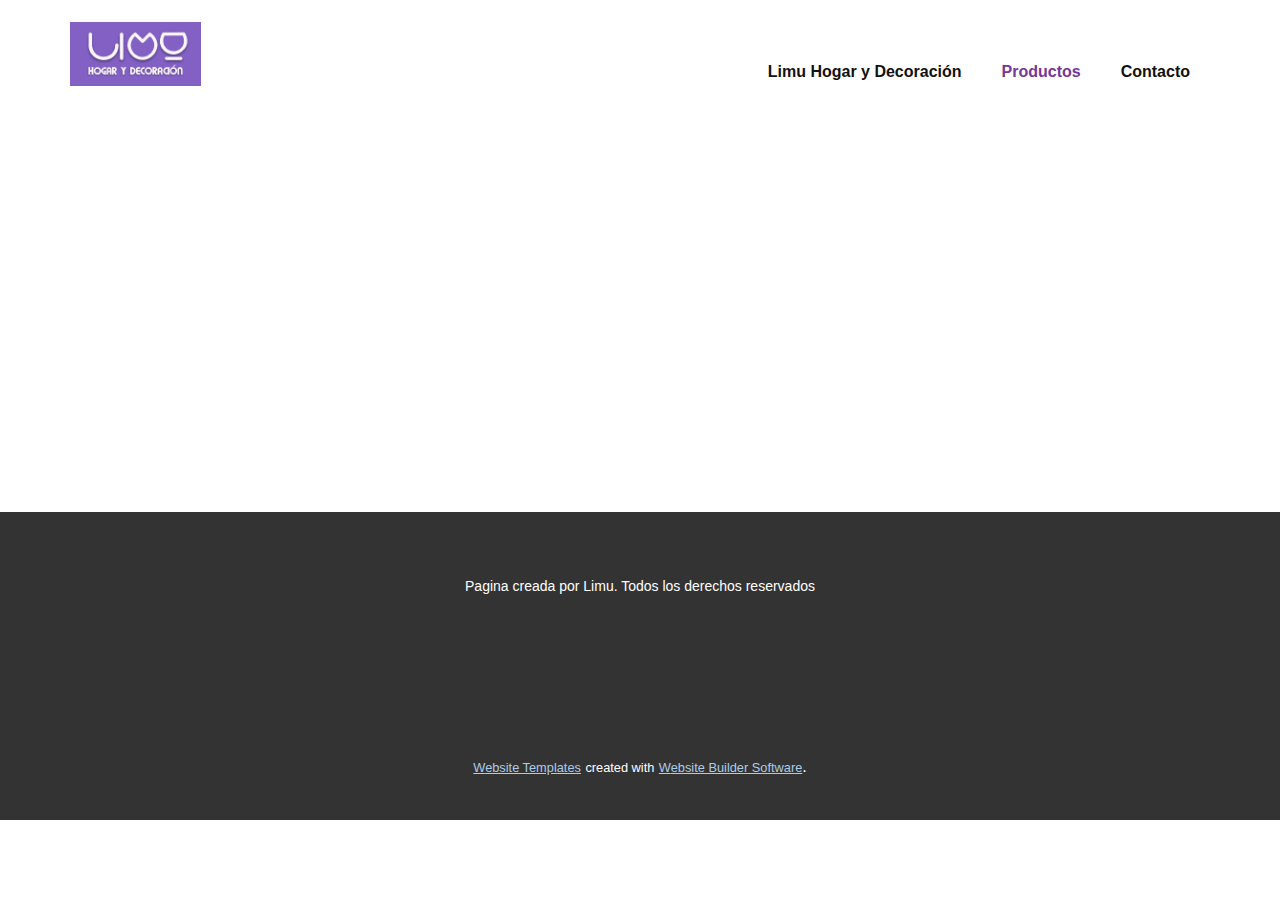
<file: Productos.html>
<!DOCTYPE html>
<html style="font-size: 16px;" lang="es-CO"><head>
    <meta name="viewport" content="width=device-width, initial-scale=1.0">
    <meta charset="utf-8">
    <meta name="keywords" content="Cubrelechos,colchas,edredones,cobijas,mantas,toallas,cojines,almohadazs,plumones,sabanas,decoracion,articulos de hogar">
    <meta name="description" content="Cubrelechos edredones, mantas, cojines, toallas y mucho más para 
darle alegría y color a tus espacios.  
">
    <title>Productos</title>
    <link rel="stylesheet" href="nicepage.css" media="screen">
<link rel="stylesheet" href="Productos.css" media="screen">
    <script class="u-script" type="text/javascript" src="jquery.js" defer=""></script>
    <script class="u-script" type="text/javascript" src="nicepage.js" defer=""></script>
    <link rel="icon" href="images/favicon.ico">
    <link id="u-theme-google-font" rel="stylesheet" href="https://fonts.googleapis.com/css?family=Brygada+1918:400,400i,500,500i,600,600i,700,700i">
    
    
    <script type="application/ld+json">{
		"@context": "http://schema.org",
		"@type": "Organization",
		"name": "Limu Hogar y decoración",
		"logo": "images/Limu.png"
}</script>
    <meta name="theme-color" content="#478ac9">
    <meta property="og:title" content="Productos">
    <meta property="og:description" content="Cubrelechos edredones, mantas, cojines, toallas y mucho más para 
darle alegría y color a tus espacios.  
">
    <meta property="og:type" content="website">
  <meta data-intl-tel-input-cdn-path="intlTelInput/"></head>
  <body class="u-body u-xl-mode" data-lang="es"><header class="u-clearfix u-header u-header" id="sec-5b54"><div class="u-clearfix u-sheet u-valign-middle u-sheet-1">
        <a href="#" class="u-image u-logo u-image-1" data-image-width="274" data-image-height="134">
          <img src="images/Limu.png" class="u-logo-image u-logo-image-1">
        </a>
        <nav class="u-menu u-menu-one-level u-offcanvas u-menu-1">
          <div class="menu-collapse" style="font-size: 1rem; letter-spacing: 0px; font-weight: 700;" wfd-invisible="true">
            <a class="u-button-style u-custom-left-right-menu-spacing u-custom-padding-bottom u-custom-text-active-color u-custom-top-bottom-menu-spacing u-nav-link u-text-active-palette-1-base u-text-hover-palette-2-base" href="#">
              <svg class="u-svg-link" viewBox="0 0 24 24"><use xmlns:xlink="http://www.w3.org/1999/xlink" xlink:href="#menu-hamburger"></use></svg>
              <svg class="u-svg-content" version="1.1" id="menu-hamburger" viewBox="0 0 16 16" x="0px" y="0px" xmlns:xlink="http://www.w3.org/1999/xlink" xmlns="http://www.w3.org/2000/svg"><g><rect y="1" width="16" height="2"></rect><rect y="7" width="16" height="2"></rect><rect y="13" width="16" height="2"></rect>
</g></svg>
            </a>
          </div>
          <div class="u-custom-menu u-nav-container" wfd-invisible="true">
            <ul class="u-nav u-unstyled u-nav-1"><li class="u-nav-item"><a class="u-button-style u-nav-link u-text-active-custom-color-2 u-text-hover-palette-2-base" href="Limu-Hogar-y-Decoración.html" style="padding: 10px 20px;">Limu Hogar y Decoración</a>
</li><li class="u-nav-item"><a class="u-button-style u-nav-link u-text-active-custom-color-2 u-text-hover-palette-2-base" href="Limu-Hogar-y-Decoración.html#sec-b7cf" style="padding: 10px 20px;">Productos</a>
</li><li class="u-nav-item"><a class="u-button-style u-nav-link u-text-active-custom-color-2 u-text-hover-palette-2-base" href="Limu-Hogar-y-Decoración.html#sec-08af" style="padding: 10px 20px;">Contacto</a>
</li></ul>
          </div>
          <div class="u-custom-menu u-nav-container-collapse" wfd-invisible="true">
            <div class="u-black u-container-style u-inner-container-layout u-opacity u-opacity-95 u-sidenav">
              <div class="u-inner-container-layout u-sidenav-overflow">
                <div class="u-menu-close"></div>
                <ul class="u-align-center u-nav u-popupmenu-items u-unstyled u-nav-2"><li class="u-nav-item"><a class="u-button-style u-nav-link" href="Limu-Hogar-y-Decoración.html">Limu Hogar y Decoración</a>
</li><li class="u-nav-item"><a class="u-button-style u-nav-link" href="Limu-Hogar-y-Decoración.html#sec-b7cf">Productos</a>
</li><li class="u-nav-item"><a class="u-button-style u-nav-link" href="Limu-Hogar-y-Decoración.html#sec-08af">Contacto</a>
</li></ul>
              </div>
            </div>
            <div class="u-black u-menu-overlay u-opacity u-opacity-70" wfd-invisible="true"></div>
          </div>
        </nav>
      </div></header>
    <section class="u-clearfix u-section-1" id="sec-6293">
      <div class="u-clearfix u-sheet u-sheet-1"></div>
    </section>
    
    
    <footer class="u-align-center u-clearfix u-container-align-center u-footer u-grey-80 u-footer" id="sec-030a"><div class="u-clearfix u-sheet u-sheet-1">
        <p class="u-align-center u-small-text u-text u-text-variant u-text-1"> Pagina creada por Limu. Todos los derechos reservados</p>
      </div></footer>
    <section class="u-backlink u-clearfix u-grey-80">
      <a class="u-link" href="https://nicepage.com/website-templates" target="_blank">
        <span>Website Templates</span>
      </a>
      <p class="u-text">
        <span>created with</span>
      </p>
      <a class="u-link" href="" target="_blank">
        <span>Website Builder Software</span>
      </a>. 
    </section>
  
</body></html>
</file>
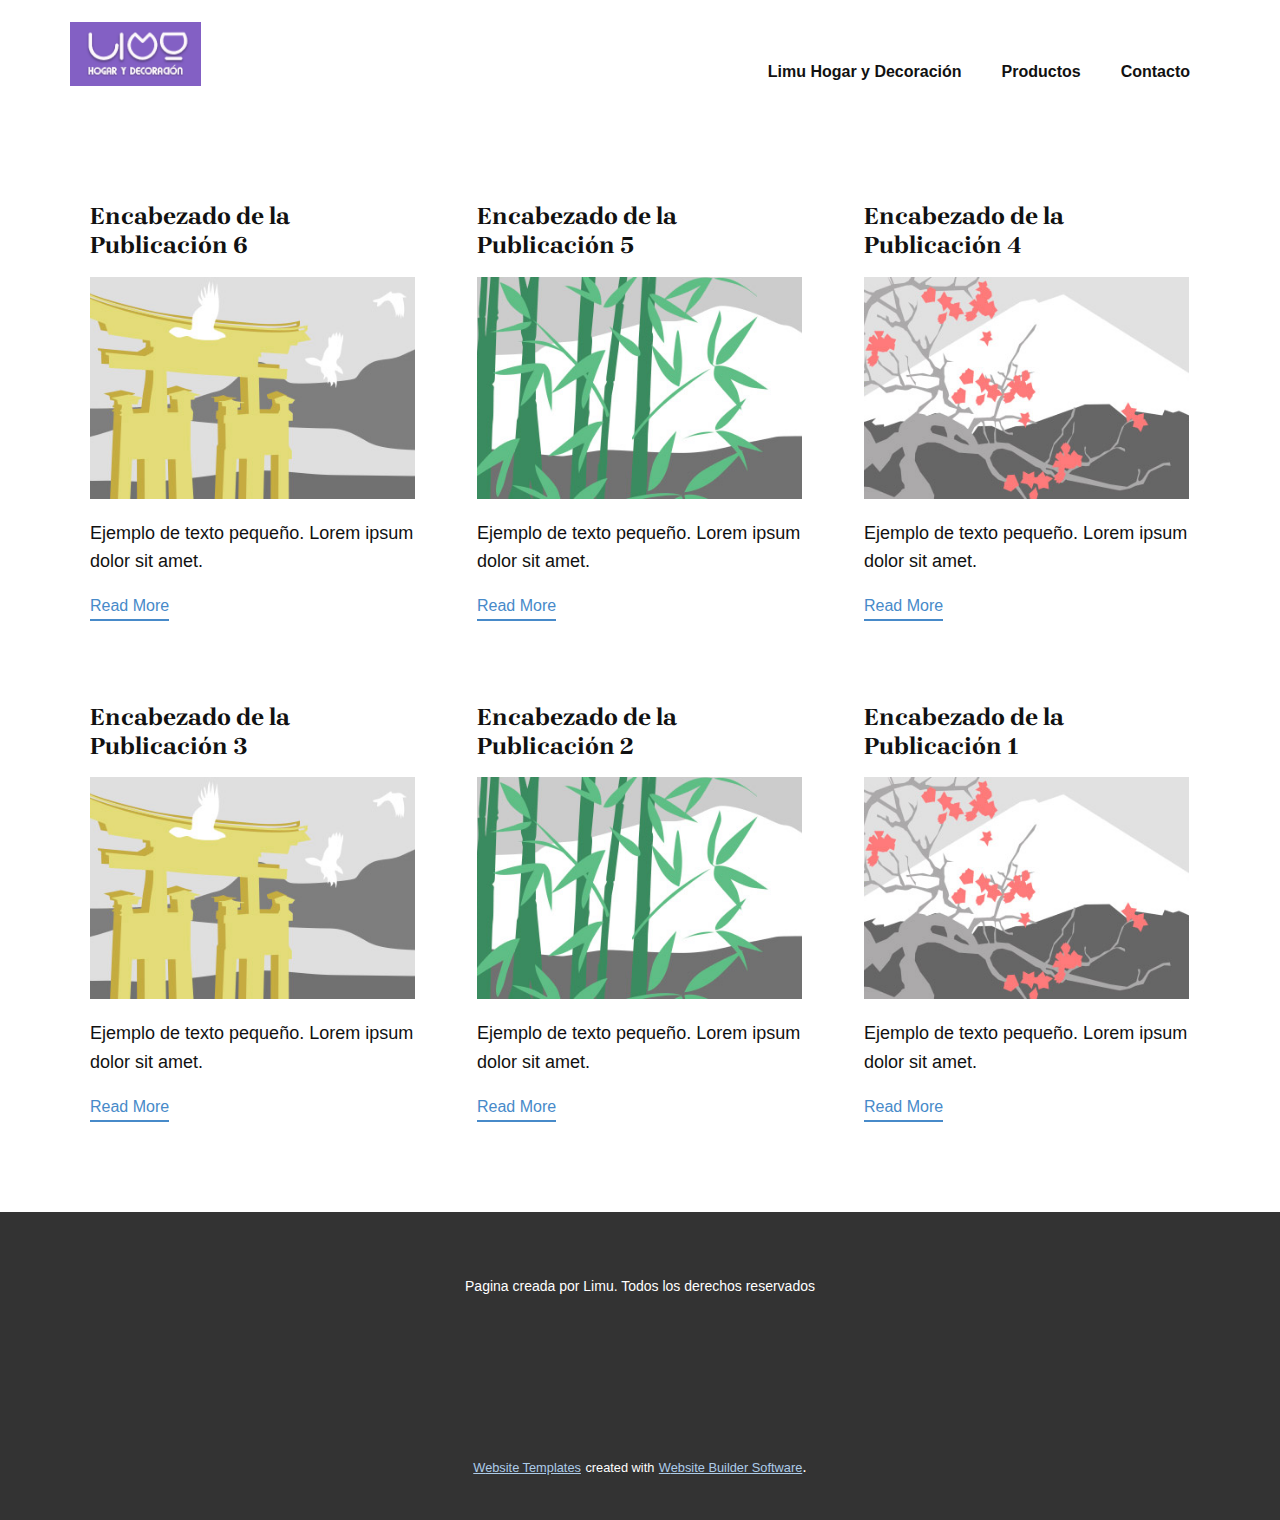
<file: blog/blog.html>
<!DOCTYPE html>
<html style="font-size: 16px;" lang="es-CO"><head>
    <meta name="viewport" content="width=device-width, initial-scale=1.0">
    <meta charset="utf-8">
    <meta name="keywords" content="Cubrelechos,colchas,edredones,cobijas,mantas,toallas,cojines,almohadazs,plumones,sabanas,decoracion,articulos de hogar">
    <meta name="description" content="Cubrelechos edredones, mantas, cojines, toallas y mucho más para 
darle alegría y color a tus espacios.  
">
    <title>Blog Template</title>
    <link rel="stylesheet" href="../nicepage.css" media="screen">
<link rel="stylesheet" href="../Blog-Template.css" media="screen">
    <script class="u-script" type="text/javascript" src="../jquery.js" defer=""></script>
    <script class="u-script" type="text/javascript" src="../nicepage.js" defer=""></script>
    <link rel="icon" href="../images/favicon.ico">
    <link id="u-theme-google-font" rel="stylesheet" href="https://fonts.googleapis.com/css?family=Brygada+1918:400,400i,500,500i,600,600i,700,700i">
    
    
    <script type="application/ld+json">{
		"@context": "http://schema.org",
		"@type": "Organization",
		"name": "Limu Hogar y decoración",
		"logo": "images/Limu.png"
}</script>
    <meta name="theme-color" content="#478ac9">
  <meta data-intl-tel-input-cdn-path="intlTelInput/"></head>
  <body class="u-body u-xl-mode" data-lang="es"><header class="u-clearfix u-header u-header" id="sec-5b54"><div class="u-clearfix u-sheet u-valign-middle u-sheet-1">
        <a href="#" class="u-image u-logo u-image-1" data-image-width="274" data-image-height="134">
          <img src="../images/Limu.png" class="u-logo-image u-logo-image-1">
        </a>
        <nav class="u-menu u-menu-one-level u-offcanvas u-menu-1">
          <div class="menu-collapse" style="font-size: 1rem; letter-spacing: 0px; font-weight: 700;" wfd-invisible="true">
            <a class="u-button-style u-custom-left-right-menu-spacing u-custom-padding-bottom u-custom-text-active-color u-custom-top-bottom-menu-spacing u-nav-link u-text-active-palette-1-base u-text-hover-palette-2-base" href="#">
              <svg class="u-svg-link" viewBox="0 0 24 24"><use xmlns:xlink="http://www.w3.org/1999/xlink" xlink:href="#menu-hamburger"></use></svg>
              <svg class="u-svg-content" version="1.1" id="menu-hamburger" viewBox="0 0 16 16" x="0px" y="0px" xmlns:xlink="http://www.w3.org/1999/xlink" xmlns="http://www.w3.org/2000/svg"><g><rect y="1" width="16" height="2"></rect><rect y="7" width="16" height="2"></rect><rect y="13" width="16" height="2"></rect>
</g></svg>
            </a>
          </div>
          <div class="u-custom-menu u-nav-container" wfd-invisible="true">
            <ul class="u-nav u-unstyled u-nav-1"><li class="u-nav-item"><a class="u-button-style u-nav-link u-text-active-custom-color-2 u-text-hover-palette-2-base" href="../Limu-Hogar-y-Decoración.html" style="padding: 10px 20px;">Limu Hogar y Decoración</a>
</li><li class="u-nav-item"><a class="u-button-style u-nav-link u-text-active-custom-color-2 u-text-hover-palette-2-base" href="../Limu-Hogar-y-Decoración.html#sec-b7cf" style="padding: 10px 20px;">Productos</a>
</li><li class="u-nav-item"><a class="u-button-style u-nav-link u-text-active-custom-color-2 u-text-hover-palette-2-base" href="../Limu-Hogar-y-Decoración.html#sec-08af" style="padding: 10px 20px;">Contacto</a>
</li></ul>
          </div>
          <div class="u-custom-menu u-nav-container-collapse" wfd-invisible="true">
            <div class="u-black u-container-style u-inner-container-layout u-opacity u-opacity-95 u-sidenav">
              <div class="u-inner-container-layout u-sidenav-overflow">
                <div class="u-menu-close"></div>
                <ul class="u-align-center u-nav u-popupmenu-items u-unstyled u-nav-2"><li class="u-nav-item"><a class="u-button-style u-nav-link" href="../Limu-Hogar-y-Decoración.html">Limu Hogar y Decoración</a>
</li><li class="u-nav-item"><a class="u-button-style u-nav-link" href="../Limu-Hogar-y-Decoración.html#sec-b7cf">Productos</a>
</li><li class="u-nav-item"><a class="u-button-style u-nav-link" href="../Limu-Hogar-y-Decoración.html#sec-08af">Contacto</a>
</li></ul>
              </div>
            </div>
            <div class="u-black u-menu-overlay u-opacity u-opacity-70" wfd-invisible="true"></div>
          </div>
        </nav>
      </div></header>
    <section class="u-clearfix u-section-1" id="sec-b76e">
      <div class="u-clearfix u-sheet u-valign-middle u-sheet-1"><!--blog--><!--blog_options_json--><!--{"type":"Recent","source":"","tags":"","count":""}--><!--/blog_options_json-->
        <div class="u-blog u-expanded-width u-repeater u-repeater-1"><!--blog_post-->
          <div class="u-blog-post u-container-style u-repeater-item u-white u-repeater-item-1">
            <div class="u-container-layout u-similar-container u-valign-top u-container-layout-1"><!--blog_post_header-->
              <h4 class="u-blog-control u-text u-text-1">
                <a class="u-post-header-link" href="../blog/enviar-5.html">Encabezado de la Publicación 6</a>
              </h4><!--/blog_post_header--><!--blog_post_image-->
              <a class="u-post-header-link" href="../blog/enviar-5.html"><img alt="" class="u-blog-control u-expanded-width u-image u-image-default lazyload u-image-1" data-src="../images/8ad73f3c.jpeg" src="../images/8ad73f3c.jpeg"></a><!--/blog_post_image--><!--blog_post_content-->
              <div class="u-blog-control u-post-content u-text u-text-2 fr-view">Ejemplo de texto pequeño. Lorem ipsum dolor sit amet.</div><!--/blog_post_content--><!--blog_post_readmore-->
              <a href="../blog/enviar-5.html" class="u-blog-control u-border-2 u-border-palette-1-base u-btn u-btn-rectangle u-button-style u-none u-btn-1"><!--blog_post_readmore_content--><!--options_json--><!--{"content":"Read More","defaultValue":"Lee mas"}--><!--/options_json-->Read More<!--/blog_post_readmore_content--></a><!--/blog_post_readmore-->
            </div>
          </div><div class="u-blog-post u-container-style u-repeater-item u-video-cover u-white">
            <div class="u-container-layout u-similar-container u-valign-top u-container-layout-2"><!--blog_post_header-->
              <h4 class="u-blog-control u-text u-text-3">
                <a class="u-post-header-link" href="../blog/enviar-4.html">Encabezado de la Publicación 5</a>
              </h4><!--/blog_post_header--><!--blog_post_image-->
              <a class="u-post-header-link" href="../blog/enviar-4.html"><img alt="" class="u-blog-control u-expanded-width u-image u-image-default lazyload u-image-2" data-src="../images/68f64b9d.jpeg" src="../images/68f64b9d.jpeg"></a><!--/blog_post_image--><!--blog_post_content-->
              <div class="u-blog-control u-post-content u-text u-text-4 fr-view">Ejemplo de texto pequeño. Lorem ipsum dolor sit amet.</div><!--/blog_post_content--><!--blog_post_readmore-->
              <a href="../blog/enviar-4.html" class="u-blog-control u-border-2 u-border-palette-1-base u-btn u-btn-rectangle u-button-style u-none u-btn-2"><!--blog_post_readmore_content--><!--options_json--><!--{"content":"Read More","defaultValue":"Lee mas"}--><!--/options_json-->Read More<!--/blog_post_readmore_content--></a><!--/blog_post_readmore-->
            </div>
          </div><div class="u-blog-post u-container-style u-repeater-item u-video-cover u-white">
            <div class="u-container-layout u-similar-container u-valign-top u-container-layout-3"><!--blog_post_header-->
              <h4 class="u-blog-control u-text u-text-5">
                <a class="u-post-header-link" href="../blog/enviar-3.html">Encabezado de la Publicación 4</a>
              </h4><!--/blog_post_header--><!--blog_post_image-->
              <a class="u-post-header-link" href="../blog/enviar-3.html"><img alt="" class="u-blog-control u-expanded-width u-image u-image-default lazyload u-image-3" data-src="../images/0fd3416c.jpeg" src="../images/0fd3416c.jpeg"></a><!--/blog_post_image--><!--blog_post_content-->
              <div class="u-blog-control u-post-content u-text u-text-6 fr-view">Ejemplo de texto pequeño. Lorem ipsum dolor sit amet.</div><!--/blog_post_content--><!--blog_post_readmore-->
              <a href="../blog/enviar-3.html" class="u-blog-control u-border-2 u-border-palette-1-base u-btn u-btn-rectangle u-button-style u-none u-btn-3"><!--blog_post_readmore_content--><!--options_json--><!--{"content":"Read More","defaultValue":"Lee mas"}--><!--/options_json-->Read More<!--/blog_post_readmore_content--></a><!--/blog_post_readmore-->
            </div>
          </div><div class="u-blog-post u-container-style u-repeater-item u-white u-repeater-item-1">
            <div class="u-container-layout u-similar-container u-valign-top u-container-layout-1"><!--blog_post_header-->
              <h4 class="u-blog-control u-text u-text-1">
                <a class="u-post-header-link" href="../blog/enviar-2.html">Encabezado de la Publicación 3</a>
              </h4><!--/blog_post_header--><!--blog_post_image-->
              <a class="u-post-header-link" href="../blog/enviar-2.html"><img alt="" class="u-blog-control u-expanded-width u-image u-image-default lazyload u-image-1" data-src="../images/8ad73f3c.jpeg" src="../images/8ad73f3c.jpeg"></a><!--/blog_post_image--><!--blog_post_content-->
              <div class="u-blog-control u-post-content u-text u-text-2 fr-view">Ejemplo de texto pequeño. Lorem ipsum dolor sit amet.</div><!--/blog_post_content--><!--blog_post_readmore-->
              <a href="../blog/enviar-2.html" class="u-blog-control u-border-2 u-border-palette-1-base u-btn u-btn-rectangle u-button-style u-none u-btn-1"><!--blog_post_readmore_content--><!--options_json--><!--{"content":"Read More","defaultValue":"Lee mas"}--><!--/options_json-->Read More<!--/blog_post_readmore_content--></a><!--/blog_post_readmore-->
            </div>
          </div><div class="u-blog-post u-container-style u-repeater-item u-video-cover u-white">
            <div class="u-container-layout u-similar-container u-valign-top u-container-layout-2"><!--blog_post_header-->
              <h4 class="u-blog-control u-text u-text-3">
                <a class="u-post-header-link" href="../blog/enviar-1.html">Encabezado de la Publicación 2</a>
              </h4><!--/blog_post_header--><!--blog_post_image-->
              <a class="u-post-header-link" href="../blog/enviar-1.html"><img alt="" class="u-blog-control u-expanded-width u-image u-image-default lazyload u-image-2" data-src="../images/68f64b9d.jpeg" src="../images/68f64b9d.jpeg"></a><!--/blog_post_image--><!--blog_post_content-->
              <div class="u-blog-control u-post-content u-text u-text-4 fr-view">Ejemplo de texto pequeño. Lorem ipsum dolor sit amet.</div><!--/blog_post_content--><!--blog_post_readmore-->
              <a href="../blog/enviar-1.html" class="u-blog-control u-border-2 u-border-palette-1-base u-btn u-btn-rectangle u-button-style u-none u-btn-2"><!--blog_post_readmore_content--><!--options_json--><!--{"content":"Read More","defaultValue":"Lee mas"}--><!--/options_json-->Read More<!--/blog_post_readmore_content--></a><!--/blog_post_readmore-->
            </div>
          </div><div class="u-blog-post u-container-style u-repeater-item u-video-cover u-white">
            <div class="u-container-layout u-similar-container u-valign-top u-container-layout-3"><!--blog_post_header-->
              <h4 class="u-blog-control u-text u-text-5">
                <a class="u-post-header-link" href="../blog/enviar.html">Encabezado de la Publicación 1</a>
              </h4><!--/blog_post_header--><!--blog_post_image-->
              <a class="u-post-header-link" href="../blog/enviar.html"><img alt="" class="u-blog-control u-expanded-width u-image u-image-default lazyload u-image-3" data-src="../images/0fd3416c.jpeg" src="../images/0fd3416c.jpeg"></a><!--/blog_post_image--><!--blog_post_content-->
              <div class="u-blog-control u-post-content u-text u-text-6 fr-view">Ejemplo de texto pequeño. Lorem ipsum dolor sit amet.</div><!--/blog_post_content--><!--blog_post_readmore-->
              <a href="../blog/enviar.html" class="u-blog-control u-border-2 u-border-palette-1-base u-btn u-btn-rectangle u-button-style u-none u-btn-3"><!--blog_post_readmore_content--><!--options_json--><!--{"content":"Read More","defaultValue":"Lee mas"}--><!--/options_json-->Read More<!--/blog_post_readmore_content--></a><!--/blog_post_readmore-->
            </div>
          </div><!--/blog_post--><!--blog_post-->
          <!--/blog_post--><!--blog_post-->
          <!--/blog_post-->
        </div><!--/blog-->
      </div>
    </section>
    
    
    <footer class="u-align-center u-clearfix u-container-align-center u-footer u-grey-80 u-footer" id="sec-030a"><div class="u-clearfix u-sheet u-sheet-1">
        <p class="u-align-center u-small-text u-text u-text-variant u-text-1"> Pagina creada por Limu. Todos los derechos reservados</p>
      </div></footer>
    <section class="u-backlink u-clearfix u-grey-80">
      <a class="u-link" href="https://nicepage.com/website-templates" target="_blank">
        <span>Website Templates</span>
      </a>
      <p class="u-text">
        <span>created with</span>
      </p>
      <a class="u-link" href="" target="_blank">
        <span>Website Builder Software</span>
      </a>. 
    </section>
  
</body></html>
</file>
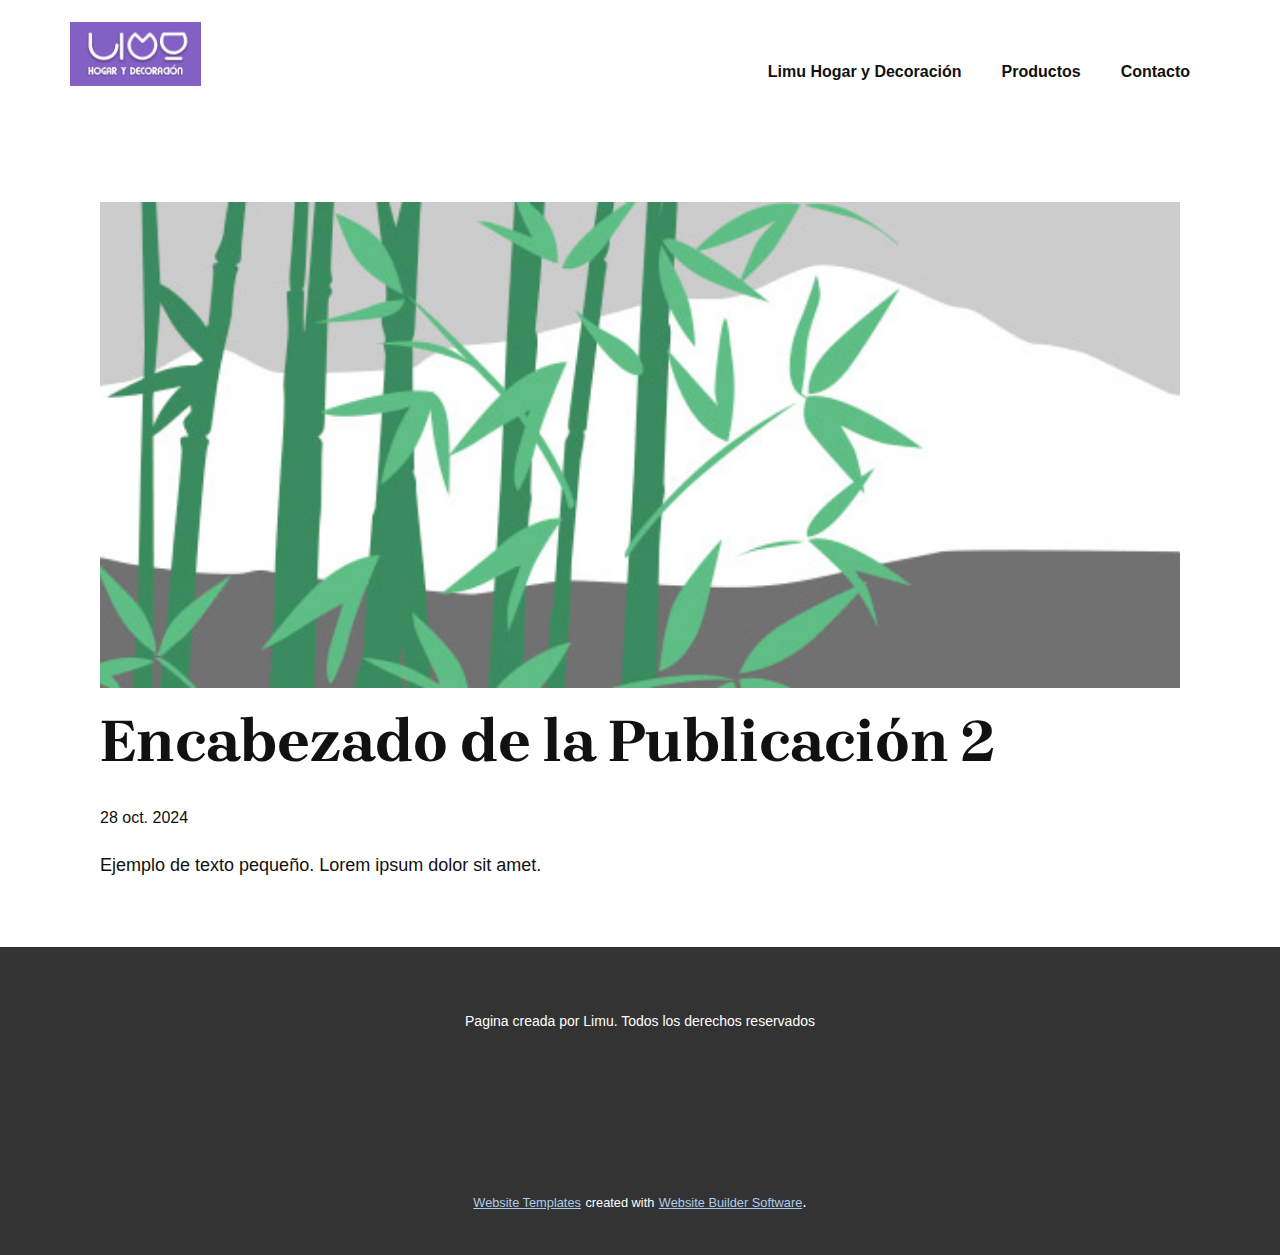
<file: blog/enviar-1.html>
<!DOCTYPE html>
<html style="font-size: 16px;" lang="es-CO"><head>
    <meta name="viewport" content="width=device-width, initial-scale=1.0">
    <meta charset="utf-8">
    <meta name="keywords" content="Encabezado de la Publicación 1">
    <meta name="description" content="Cubrelechos edredones, mantas, cojines, toallas y mucho más para 
darle alegría y color a tus espacios.  
">
    <title>Encabezado de la Publicación 2</title>
    <link rel="stylesheet" href="../nicepage.css" media="screen">
<link rel="stylesheet" href="../Post-Template.css" media="screen">
    <script class="u-script" type="text/javascript" src="../jquery.js" defer=""></script>
    <script class="u-script" type="text/javascript" src="../nicepage.js" defer=""></script>
    <link rel="icon" href="../images/favicon.ico">
    <link id="u-theme-google-font" rel="stylesheet" href="https://fonts.googleapis.com/css?family=Brygada+1918:400,400i,500,500i,600,600i,700,700i">
    
    
    <script type="application/ld+json">{
		"@context": "http://schema.org",
		"@type": "Organization",
		"name": "Limu Hogar y decoración",
		"logo": "images/Limu.png"
}</script>
    <meta name="theme-color" content="#478ac9">
  <meta data-intl-tel-input-cdn-path="intlTelInput/"></head>
  <body class="u-body u-xl-mode" data-lang="es"><header class="u-clearfix u-header u-header" id="sec-5b54"><div class="u-clearfix u-sheet u-valign-middle u-sheet-1">
        <a href="#" class="u-image u-logo u-image-1" data-image-width="274" data-image-height="134">
          <img src="../images/Limu.png" class="u-logo-image u-logo-image-1">
        </a>
        <nav class="u-menu u-menu-one-level u-offcanvas u-menu-1">
          <div class="menu-collapse" style="font-size: 1rem; letter-spacing: 0px; font-weight: 700;" wfd-invisible="true">
            <a class="u-button-style u-custom-left-right-menu-spacing u-custom-padding-bottom u-custom-text-active-color u-custom-top-bottom-menu-spacing u-nav-link u-text-active-palette-1-base u-text-hover-palette-2-base" href="#">
              <svg class="u-svg-link" viewBox="0 0 24 24"><use xmlns:xlink="http://www.w3.org/1999/xlink" xlink:href="#menu-hamburger"></use></svg>
              <svg class="u-svg-content" version="1.1" id="menu-hamburger" viewBox="0 0 16 16" x="0px" y="0px" xmlns:xlink="http://www.w3.org/1999/xlink" xmlns="http://www.w3.org/2000/svg"><g><rect y="1" width="16" height="2"></rect><rect y="7" width="16" height="2"></rect><rect y="13" width="16" height="2"></rect>
</g></svg>
            </a>
          </div>
          <div class="u-custom-menu u-nav-container" wfd-invisible="true">
            <ul class="u-nav u-unstyled u-nav-1"><li class="u-nav-item"><a class="u-button-style u-nav-link u-text-active-custom-color-2 u-text-hover-palette-2-base" href="../Limu-Hogar-y-Decoración.html" style="padding: 10px 20px;">Limu Hogar y Decoración</a>
</li><li class="u-nav-item"><a class="u-button-style u-nav-link u-text-active-custom-color-2 u-text-hover-palette-2-base" href="../Limu-Hogar-y-Decoración.html#sec-b7cf" style="padding: 10px 20px;">Productos</a>
</li><li class="u-nav-item"><a class="u-button-style u-nav-link u-text-active-custom-color-2 u-text-hover-palette-2-base" href="../Limu-Hogar-y-Decoración.html#sec-08af" style="padding: 10px 20px;">Contacto</a>
</li></ul>
          </div>
          <div class="u-custom-menu u-nav-container-collapse" wfd-invisible="true">
            <div class="u-black u-container-style u-inner-container-layout u-opacity u-opacity-95 u-sidenav">
              <div class="u-inner-container-layout u-sidenav-overflow">
                <div class="u-menu-close"></div>
                <ul class="u-align-center u-nav u-popupmenu-items u-unstyled u-nav-2"><li class="u-nav-item"><a class="u-button-style u-nav-link" href="../Limu-Hogar-y-Decoración.html">Limu Hogar y Decoración</a>
</li><li class="u-nav-item"><a class="u-button-style u-nav-link" href="../Limu-Hogar-y-Decoración.html#sec-b7cf">Productos</a>
</li><li class="u-nav-item"><a class="u-button-style u-nav-link" href="../Limu-Hogar-y-Decoración.html#sec-08af">Contacto</a>
</li></ul>
              </div>
            </div>
            <div class="u-black u-menu-overlay u-opacity u-opacity-70" wfd-invisible="true"></div>
          </div>
        </nav>
      </div></header>
    <section class="u-align-center u-clearfix u-section-1" id="sec-6ec1">
      <div class="u-clearfix u-sheet u-valign-middle-md u-valign-middle-sm u-valign-middle-xs u-sheet-1"><!--post_details--><!--post_details_options_json--><!--{"source":""}--><!--/post_details_options_json--><!--blog_post-->
        <div class="u-container-style u-expanded-width u-post-details u-post-details-1">
          <div class="u-container-layout u-valign-middle u-container-layout-1"><!--blog_post_image-->
            <img alt="" class="u-blog-control u-expanded-width u-image u-image-default lazyload u-image-1" data-src="../images/68f64b9d.jpeg" src="../images/68f64b9d.jpeg"><!--/blog_post_image--><!--blog_post_header-->
            <h2 class="u-blog-control u-text u-text-1">Encabezado de la Publicación 2</h2><!--/blog_post_header--><!--blog_post_metadata-->
            <div class="u-blog-control u-metadata u-metadata-1"><!--blog_post_metadata_date-->
              <span class="u-meta-date u-meta-icon">28 oct. 2024</span><!--/blog_post_metadata_date--><!--blog_post_metadata_category-->
              <!--/blog_post_metadata_category--><!--blog_post_metadata_comments-->
              <!--/blog_post_metadata_comments-->
            </div><!--/blog_post_metadata--><!--blog_post_content-->
            <div class="u-align-justify u-blog-control u-post-content u-text u-text-2 fr-view">
  Ejemplo de texto pequeño. Lorem ipsum dolor sit amet.
  </div><!--/blog_post_content-->
          </div>
        </div><!--/blog_post--><!--/post_details-->
      </div>
    </section>
    
    
    <footer class="u-align-center u-clearfix u-container-align-center u-footer u-grey-80 u-footer" id="sec-030a"><div class="u-clearfix u-sheet u-sheet-1">
        <p class="u-align-center u-small-text u-text u-text-variant u-text-1"> Pagina creada por Limu. Todos los derechos reservados</p>
      </div></footer>
    <section class="u-backlink u-clearfix u-grey-80">
      <a class="u-link" href="https://nicepage.com/website-templates" target="_blank">
        <span>Website Templates</span>
      </a>
      <p class="u-text">
        <span>created with</span>
      </p>
      <a class="u-link" href="" target="_blank">
        <span>Website Builder Software</span>
      </a>. 
    </section>
  
</body></html>
</file>
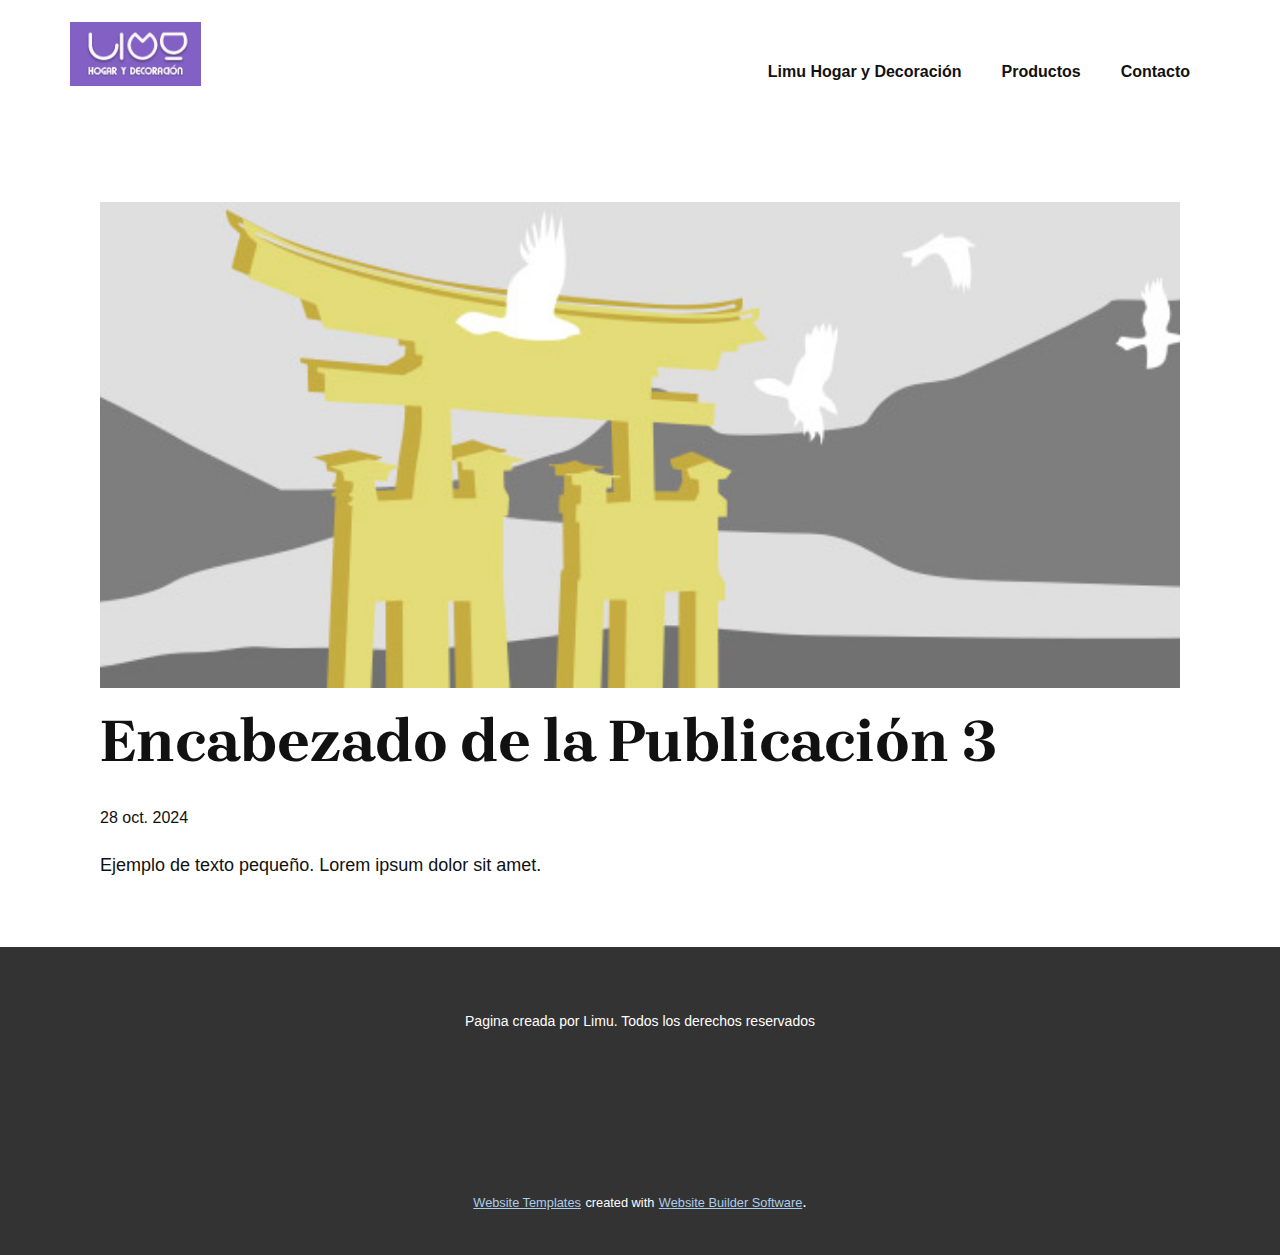
<file: blog/enviar-2.html>
<!DOCTYPE html>
<html style="font-size: 16px;" lang="es-CO"><head>
    <meta name="viewport" content="width=device-width, initial-scale=1.0">
    <meta charset="utf-8">
    <meta name="keywords" content="Encabezado de la Publicación 1">
    <meta name="description" content="Cubrelechos edredones, mantas, cojines, toallas y mucho más para 
darle alegría y color a tus espacios.  
">
    <title>Encabezado de la Publicación 3</title>
    <link rel="stylesheet" href="../nicepage.css" media="screen">
<link rel="stylesheet" href="../Post-Template.css" media="screen">
    <script class="u-script" type="text/javascript" src="../jquery.js" defer=""></script>
    <script class="u-script" type="text/javascript" src="../nicepage.js" defer=""></script>
    <link rel="icon" href="../images/favicon.ico">
    <link id="u-theme-google-font" rel="stylesheet" href="https://fonts.googleapis.com/css?family=Brygada+1918:400,400i,500,500i,600,600i,700,700i">
    
    
    <script type="application/ld+json">{
		"@context": "http://schema.org",
		"@type": "Organization",
		"name": "Limu Hogar y decoración",
		"logo": "images/Limu.png"
}</script>
    <meta name="theme-color" content="#478ac9">
  <meta data-intl-tel-input-cdn-path="intlTelInput/"></head>
  <body class="u-body u-xl-mode" data-lang="es"><header class="u-clearfix u-header u-header" id="sec-5b54"><div class="u-clearfix u-sheet u-valign-middle u-sheet-1">
        <a href="#" class="u-image u-logo u-image-1" data-image-width="274" data-image-height="134">
          <img src="../images/Limu.png" class="u-logo-image u-logo-image-1">
        </a>
        <nav class="u-menu u-menu-one-level u-offcanvas u-menu-1">
          <div class="menu-collapse" style="font-size: 1rem; letter-spacing: 0px; font-weight: 700;" wfd-invisible="true">
            <a class="u-button-style u-custom-left-right-menu-spacing u-custom-padding-bottom u-custom-text-active-color u-custom-top-bottom-menu-spacing u-nav-link u-text-active-palette-1-base u-text-hover-palette-2-base" href="#">
              <svg class="u-svg-link" viewBox="0 0 24 24"><use xmlns:xlink="http://www.w3.org/1999/xlink" xlink:href="#menu-hamburger"></use></svg>
              <svg class="u-svg-content" version="1.1" id="menu-hamburger" viewBox="0 0 16 16" x="0px" y="0px" xmlns:xlink="http://www.w3.org/1999/xlink" xmlns="http://www.w3.org/2000/svg"><g><rect y="1" width="16" height="2"></rect><rect y="7" width="16" height="2"></rect><rect y="13" width="16" height="2"></rect>
</g></svg>
            </a>
          </div>
          <div class="u-custom-menu u-nav-container" wfd-invisible="true">
            <ul class="u-nav u-unstyled u-nav-1"><li class="u-nav-item"><a class="u-button-style u-nav-link u-text-active-custom-color-2 u-text-hover-palette-2-base" href="../Limu-Hogar-y-Decoración.html" style="padding: 10px 20px;">Limu Hogar y Decoración</a>
</li><li class="u-nav-item"><a class="u-button-style u-nav-link u-text-active-custom-color-2 u-text-hover-palette-2-base" href="../Limu-Hogar-y-Decoración.html#sec-b7cf" style="padding: 10px 20px;">Productos</a>
</li><li class="u-nav-item"><a class="u-button-style u-nav-link u-text-active-custom-color-2 u-text-hover-palette-2-base" href="../Limu-Hogar-y-Decoración.html#sec-08af" style="padding: 10px 20px;">Contacto</a>
</li></ul>
          </div>
          <div class="u-custom-menu u-nav-container-collapse" wfd-invisible="true">
            <div class="u-black u-container-style u-inner-container-layout u-opacity u-opacity-95 u-sidenav">
              <div class="u-inner-container-layout u-sidenav-overflow">
                <div class="u-menu-close"></div>
                <ul class="u-align-center u-nav u-popupmenu-items u-unstyled u-nav-2"><li class="u-nav-item"><a class="u-button-style u-nav-link" href="../Limu-Hogar-y-Decoración.html">Limu Hogar y Decoración</a>
</li><li class="u-nav-item"><a class="u-button-style u-nav-link" href="../Limu-Hogar-y-Decoración.html#sec-b7cf">Productos</a>
</li><li class="u-nav-item"><a class="u-button-style u-nav-link" href="../Limu-Hogar-y-Decoración.html#sec-08af">Contacto</a>
</li></ul>
              </div>
            </div>
            <div class="u-black u-menu-overlay u-opacity u-opacity-70" wfd-invisible="true"></div>
          </div>
        </nav>
      </div></header>
    <section class="u-align-center u-clearfix u-section-1" id="sec-6ec1">
      <div class="u-clearfix u-sheet u-valign-middle-md u-valign-middle-sm u-valign-middle-xs u-sheet-1"><!--post_details--><!--post_details_options_json--><!--{"source":""}--><!--/post_details_options_json--><!--blog_post-->
        <div class="u-container-style u-expanded-width u-post-details u-post-details-1">
          <div class="u-container-layout u-valign-middle u-container-layout-1"><!--blog_post_image-->
            <img alt="" class="u-blog-control u-expanded-width u-image u-image-default lazyload u-image-1" data-src="../images/8ad73f3c.jpeg" src="../images/8ad73f3c.jpeg"><!--/blog_post_image--><!--blog_post_header-->
            <h2 class="u-blog-control u-text u-text-1">Encabezado de la Publicación 3</h2><!--/blog_post_header--><!--blog_post_metadata-->
            <div class="u-blog-control u-metadata u-metadata-1"><!--blog_post_metadata_date-->
              <span class="u-meta-date u-meta-icon">28 oct. 2024</span><!--/blog_post_metadata_date--><!--blog_post_metadata_category-->
              <!--/blog_post_metadata_category--><!--blog_post_metadata_comments-->
              <!--/blog_post_metadata_comments-->
            </div><!--/blog_post_metadata--><!--blog_post_content-->
            <div class="u-align-justify u-blog-control u-post-content u-text u-text-2 fr-view">
  Ejemplo de texto pequeño. Lorem ipsum dolor sit amet.
  </div><!--/blog_post_content-->
          </div>
        </div><!--/blog_post--><!--/post_details-->
      </div>
    </section>
    
    
    <footer class="u-align-center u-clearfix u-container-align-center u-footer u-grey-80 u-footer" id="sec-030a"><div class="u-clearfix u-sheet u-sheet-1">
        <p class="u-align-center u-small-text u-text u-text-variant u-text-1"> Pagina creada por Limu. Todos los derechos reservados</p>
      </div></footer>
    <section class="u-backlink u-clearfix u-grey-80">
      <a class="u-link" href="https://nicepage.com/website-templates" target="_blank">
        <span>Website Templates</span>
      </a>
      <p class="u-text">
        <span>created with</span>
      </p>
      <a class="u-link" href="" target="_blank">
        <span>Website Builder Software</span>
      </a>. 
    </section>
  
</body></html>
</file>
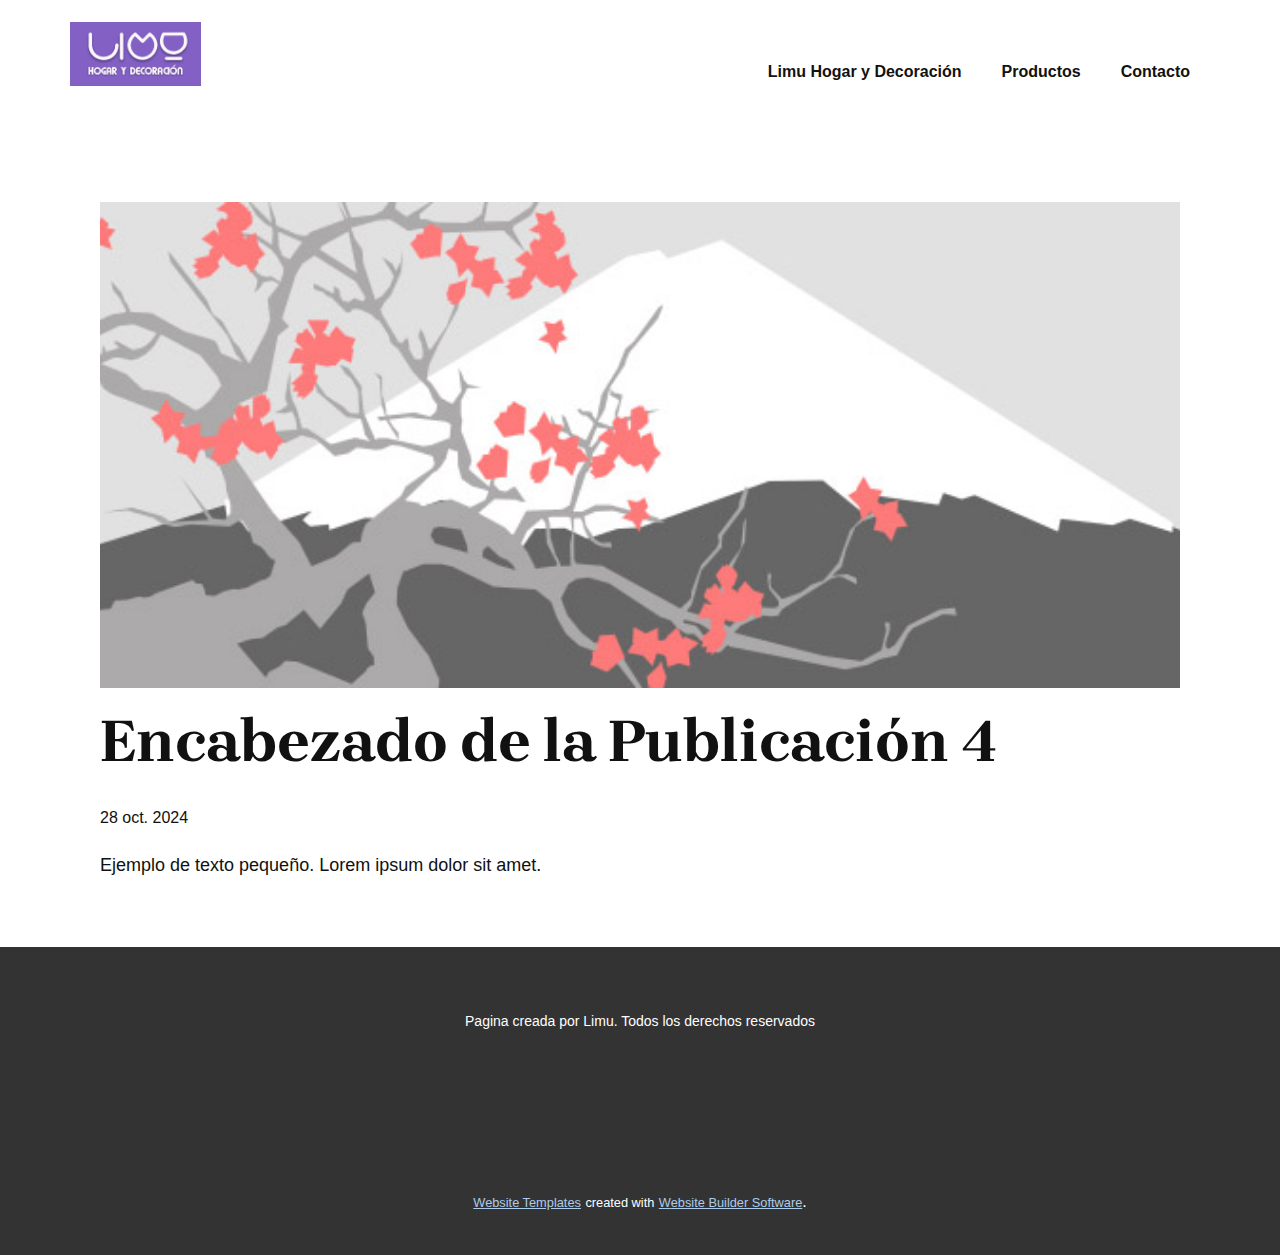
<file: blog/enviar-3.html>
<!DOCTYPE html>
<html style="font-size: 16px;" lang="es-CO"><head>
    <meta name="viewport" content="width=device-width, initial-scale=1.0">
    <meta charset="utf-8">
    <meta name="keywords" content="Encabezado de la Publicación 1">
    <meta name="description" content="Cubrelechos edredones, mantas, cojines, toallas y mucho más para 
darle alegría y color a tus espacios.  
">
    <title>Encabezado de la Publicación 4</title>
    <link rel="stylesheet" href="../nicepage.css" media="screen">
<link rel="stylesheet" href="../Post-Template.css" media="screen">
    <script class="u-script" type="text/javascript" src="../jquery.js" defer=""></script>
    <script class="u-script" type="text/javascript" src="../nicepage.js" defer=""></script>
    <link rel="icon" href="../images/favicon.ico">
    <link id="u-theme-google-font" rel="stylesheet" href="https://fonts.googleapis.com/css?family=Brygada+1918:400,400i,500,500i,600,600i,700,700i">
    
    
    <script type="application/ld+json">{
		"@context": "http://schema.org",
		"@type": "Organization",
		"name": "Limu Hogar y decoración",
		"logo": "images/Limu.png"
}</script>
    <meta name="theme-color" content="#478ac9">
  <meta data-intl-tel-input-cdn-path="intlTelInput/"></head>
  <body class="u-body u-xl-mode" data-lang="es"><header class="u-clearfix u-header u-header" id="sec-5b54"><div class="u-clearfix u-sheet u-valign-middle u-sheet-1">
        <a href="#" class="u-image u-logo u-image-1" data-image-width="274" data-image-height="134">
          <img src="../images/Limu.png" class="u-logo-image u-logo-image-1">
        </a>
        <nav class="u-menu u-menu-one-level u-offcanvas u-menu-1">
          <div class="menu-collapse" style="font-size: 1rem; letter-spacing: 0px; font-weight: 700;" wfd-invisible="true">
            <a class="u-button-style u-custom-left-right-menu-spacing u-custom-padding-bottom u-custom-text-active-color u-custom-top-bottom-menu-spacing u-nav-link u-text-active-palette-1-base u-text-hover-palette-2-base" href="#">
              <svg class="u-svg-link" viewBox="0 0 24 24"><use xmlns:xlink="http://www.w3.org/1999/xlink" xlink:href="#menu-hamburger"></use></svg>
              <svg class="u-svg-content" version="1.1" id="menu-hamburger" viewBox="0 0 16 16" x="0px" y="0px" xmlns:xlink="http://www.w3.org/1999/xlink" xmlns="http://www.w3.org/2000/svg"><g><rect y="1" width="16" height="2"></rect><rect y="7" width="16" height="2"></rect><rect y="13" width="16" height="2"></rect>
</g></svg>
            </a>
          </div>
          <div class="u-custom-menu u-nav-container" wfd-invisible="true">
            <ul class="u-nav u-unstyled u-nav-1"><li class="u-nav-item"><a class="u-button-style u-nav-link u-text-active-custom-color-2 u-text-hover-palette-2-base" href="../Limu-Hogar-y-Decoración.html" style="padding: 10px 20px;">Limu Hogar y Decoración</a>
</li><li class="u-nav-item"><a class="u-button-style u-nav-link u-text-active-custom-color-2 u-text-hover-palette-2-base" href="../Limu-Hogar-y-Decoración.html#sec-b7cf" style="padding: 10px 20px;">Productos</a>
</li><li class="u-nav-item"><a class="u-button-style u-nav-link u-text-active-custom-color-2 u-text-hover-palette-2-base" href="../Limu-Hogar-y-Decoración.html#sec-08af" style="padding: 10px 20px;">Contacto</a>
</li></ul>
          </div>
          <div class="u-custom-menu u-nav-container-collapse" wfd-invisible="true">
            <div class="u-black u-container-style u-inner-container-layout u-opacity u-opacity-95 u-sidenav">
              <div class="u-inner-container-layout u-sidenav-overflow">
                <div class="u-menu-close"></div>
                <ul class="u-align-center u-nav u-popupmenu-items u-unstyled u-nav-2"><li class="u-nav-item"><a class="u-button-style u-nav-link" href="../Limu-Hogar-y-Decoración.html">Limu Hogar y Decoración</a>
</li><li class="u-nav-item"><a class="u-button-style u-nav-link" href="../Limu-Hogar-y-Decoración.html#sec-b7cf">Productos</a>
</li><li class="u-nav-item"><a class="u-button-style u-nav-link" href="../Limu-Hogar-y-Decoración.html#sec-08af">Contacto</a>
</li></ul>
              </div>
            </div>
            <div class="u-black u-menu-overlay u-opacity u-opacity-70" wfd-invisible="true"></div>
          </div>
        </nav>
      </div></header>
    <section class="u-align-center u-clearfix u-section-1" id="sec-6ec1">
      <div class="u-clearfix u-sheet u-valign-middle-md u-valign-middle-sm u-valign-middle-xs u-sheet-1"><!--post_details--><!--post_details_options_json--><!--{"source":""}--><!--/post_details_options_json--><!--blog_post-->
        <div class="u-container-style u-expanded-width u-post-details u-post-details-1">
          <div class="u-container-layout u-valign-middle u-container-layout-1"><!--blog_post_image-->
            <img alt="" class="u-blog-control u-expanded-width u-image u-image-default lazyload u-image-1" data-src="../images/0fd3416c.jpeg" src="../images/0fd3416c.jpeg"><!--/blog_post_image--><!--blog_post_header-->
            <h2 class="u-blog-control u-text u-text-1">Encabezado de la Publicación 4</h2><!--/blog_post_header--><!--blog_post_metadata-->
            <div class="u-blog-control u-metadata u-metadata-1"><!--blog_post_metadata_date-->
              <span class="u-meta-date u-meta-icon">28 oct. 2024</span><!--/blog_post_metadata_date--><!--blog_post_metadata_category-->
              <!--/blog_post_metadata_category--><!--blog_post_metadata_comments-->
              <!--/blog_post_metadata_comments-->
            </div><!--/blog_post_metadata--><!--blog_post_content-->
            <div class="u-align-justify u-blog-control u-post-content u-text u-text-2 fr-view">
  Ejemplo de texto pequeño. Lorem ipsum dolor sit amet.
  </div><!--/blog_post_content-->
          </div>
        </div><!--/blog_post--><!--/post_details-->
      </div>
    </section>
    
    
    <footer class="u-align-center u-clearfix u-container-align-center u-footer u-grey-80 u-footer" id="sec-030a"><div class="u-clearfix u-sheet u-sheet-1">
        <p class="u-align-center u-small-text u-text u-text-variant u-text-1"> Pagina creada por Limu. Todos los derechos reservados</p>
      </div></footer>
    <section class="u-backlink u-clearfix u-grey-80">
      <a class="u-link" href="https://nicepage.com/website-templates" target="_blank">
        <span>Website Templates</span>
      </a>
      <p class="u-text">
        <span>created with</span>
      </p>
      <a class="u-link" href="" target="_blank">
        <span>Website Builder Software</span>
      </a>. 
    </section>
  
</body></html>
</file>
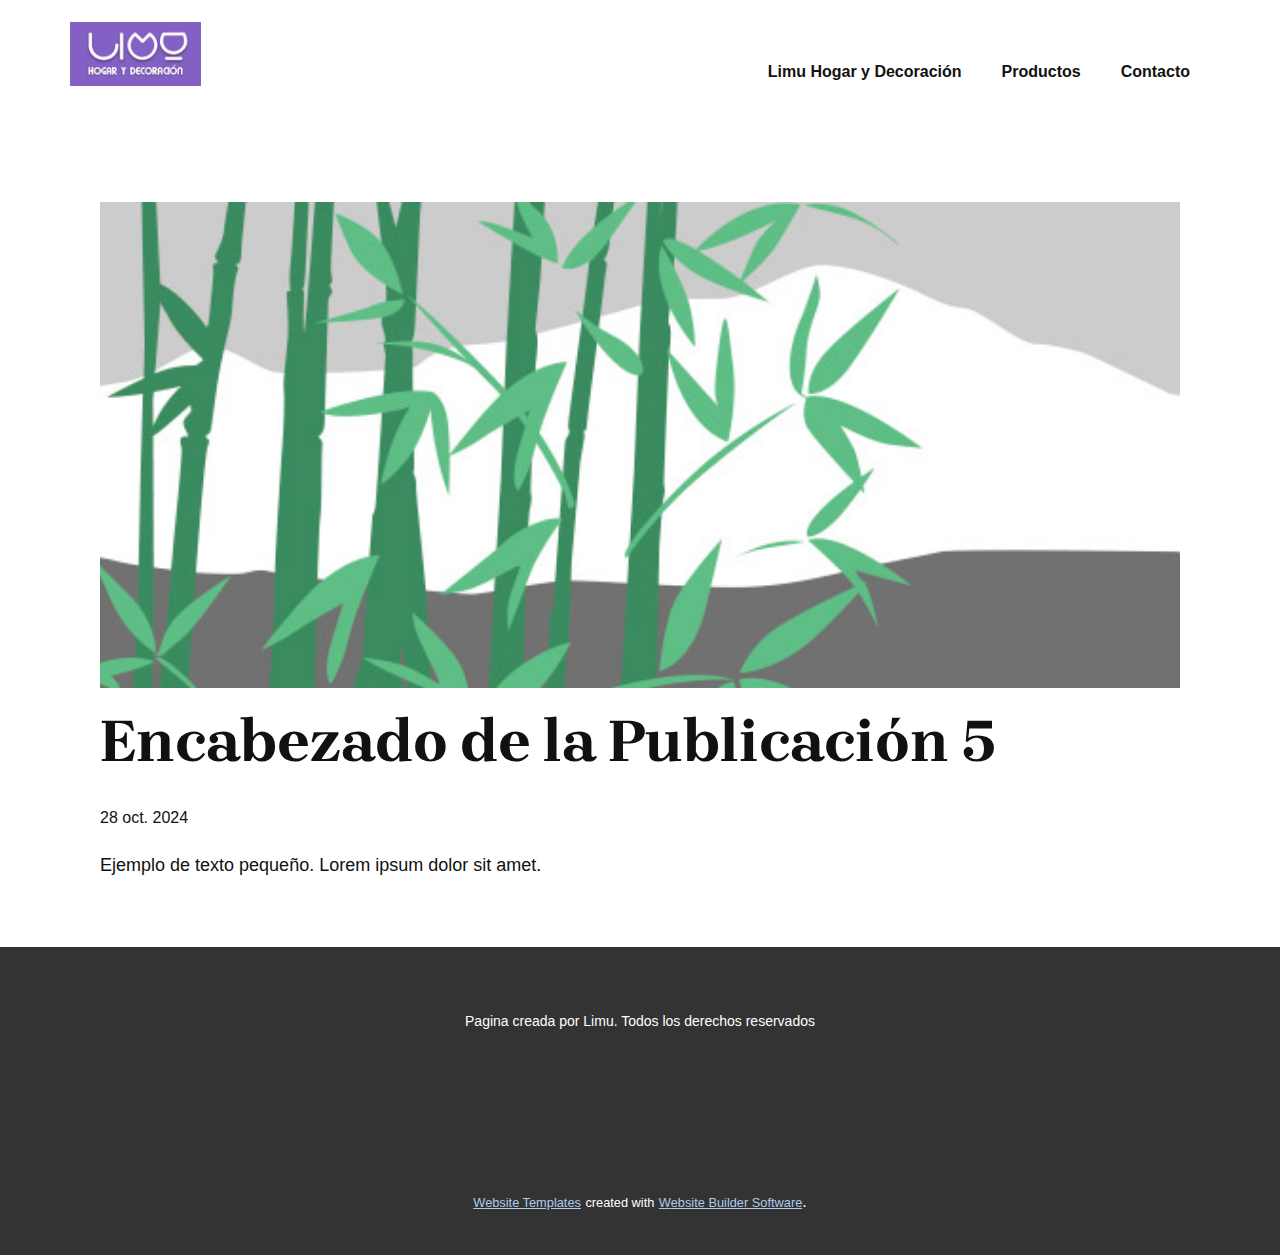
<file: blog/enviar-4.html>
<!DOCTYPE html>
<html style="font-size: 16px;" lang="es-CO"><head>
    <meta name="viewport" content="width=device-width, initial-scale=1.0">
    <meta charset="utf-8">
    <meta name="keywords" content="Encabezado de la Publicación 1">
    <meta name="description" content="Cubrelechos edredones, mantas, cojines, toallas y mucho más para 
darle alegría y color a tus espacios.  
">
    <title>Encabezado de la Publicación 5</title>
    <link rel="stylesheet" href="../nicepage.css" media="screen">
<link rel="stylesheet" href="../Post-Template.css" media="screen">
    <script class="u-script" type="text/javascript" src="../jquery.js" defer=""></script>
    <script class="u-script" type="text/javascript" src="../nicepage.js" defer=""></script>
    <link rel="icon" href="../images/favicon.ico">
    <link id="u-theme-google-font" rel="stylesheet" href="https://fonts.googleapis.com/css?family=Brygada+1918:400,400i,500,500i,600,600i,700,700i">
    
    
    <script type="application/ld+json">{
		"@context": "http://schema.org",
		"@type": "Organization",
		"name": "Limu Hogar y decoración",
		"logo": "images/Limu.png"
}</script>
    <meta name="theme-color" content="#478ac9">
  <meta data-intl-tel-input-cdn-path="intlTelInput/"></head>
  <body class="u-body u-xl-mode" data-lang="es"><header class="u-clearfix u-header u-header" id="sec-5b54"><div class="u-clearfix u-sheet u-valign-middle u-sheet-1">
        <a href="#" class="u-image u-logo u-image-1" data-image-width="274" data-image-height="134">
          <img src="../images/Limu.png" class="u-logo-image u-logo-image-1">
        </a>
        <nav class="u-menu u-menu-one-level u-offcanvas u-menu-1">
          <div class="menu-collapse" style="font-size: 1rem; letter-spacing: 0px; font-weight: 700;" wfd-invisible="true">
            <a class="u-button-style u-custom-left-right-menu-spacing u-custom-padding-bottom u-custom-text-active-color u-custom-top-bottom-menu-spacing u-nav-link u-text-active-palette-1-base u-text-hover-palette-2-base" href="#">
              <svg class="u-svg-link" viewBox="0 0 24 24"><use xmlns:xlink="http://www.w3.org/1999/xlink" xlink:href="#menu-hamburger"></use></svg>
              <svg class="u-svg-content" version="1.1" id="menu-hamburger" viewBox="0 0 16 16" x="0px" y="0px" xmlns:xlink="http://www.w3.org/1999/xlink" xmlns="http://www.w3.org/2000/svg"><g><rect y="1" width="16" height="2"></rect><rect y="7" width="16" height="2"></rect><rect y="13" width="16" height="2"></rect>
</g></svg>
            </a>
          </div>
          <div class="u-custom-menu u-nav-container" wfd-invisible="true">
            <ul class="u-nav u-unstyled u-nav-1"><li class="u-nav-item"><a class="u-button-style u-nav-link u-text-active-custom-color-2 u-text-hover-palette-2-base" href="../Limu-Hogar-y-Decoración.html" style="padding: 10px 20px;">Limu Hogar y Decoración</a>
</li><li class="u-nav-item"><a class="u-button-style u-nav-link u-text-active-custom-color-2 u-text-hover-palette-2-base" href="../Limu-Hogar-y-Decoración.html#sec-b7cf" style="padding: 10px 20px;">Productos</a>
</li><li class="u-nav-item"><a class="u-button-style u-nav-link u-text-active-custom-color-2 u-text-hover-palette-2-base" href="../Limu-Hogar-y-Decoración.html#sec-08af" style="padding: 10px 20px;">Contacto</a>
</li></ul>
          </div>
          <div class="u-custom-menu u-nav-container-collapse" wfd-invisible="true">
            <div class="u-black u-container-style u-inner-container-layout u-opacity u-opacity-95 u-sidenav">
              <div class="u-inner-container-layout u-sidenav-overflow">
                <div class="u-menu-close"></div>
                <ul class="u-align-center u-nav u-popupmenu-items u-unstyled u-nav-2"><li class="u-nav-item"><a class="u-button-style u-nav-link" href="../Limu-Hogar-y-Decoración.html">Limu Hogar y Decoración</a>
</li><li class="u-nav-item"><a class="u-button-style u-nav-link" href="../Limu-Hogar-y-Decoración.html#sec-b7cf">Productos</a>
</li><li class="u-nav-item"><a class="u-button-style u-nav-link" href="../Limu-Hogar-y-Decoración.html#sec-08af">Contacto</a>
</li></ul>
              </div>
            </div>
            <div class="u-black u-menu-overlay u-opacity u-opacity-70" wfd-invisible="true"></div>
          </div>
        </nav>
      </div></header>
    <section class="u-align-center u-clearfix u-section-1" id="sec-6ec1">
      <div class="u-clearfix u-sheet u-valign-middle-md u-valign-middle-sm u-valign-middle-xs u-sheet-1"><!--post_details--><!--post_details_options_json--><!--{"source":""}--><!--/post_details_options_json--><!--blog_post-->
        <div class="u-container-style u-expanded-width u-post-details u-post-details-1">
          <div class="u-container-layout u-valign-middle u-container-layout-1"><!--blog_post_image-->
            <img alt="" class="u-blog-control u-expanded-width u-image u-image-default lazyload u-image-1" data-src="../images/68f64b9d.jpeg" src="../images/68f64b9d.jpeg"><!--/blog_post_image--><!--blog_post_header-->
            <h2 class="u-blog-control u-text u-text-1">Encabezado de la Publicación 5</h2><!--/blog_post_header--><!--blog_post_metadata-->
            <div class="u-blog-control u-metadata u-metadata-1"><!--blog_post_metadata_date-->
              <span class="u-meta-date u-meta-icon">28 oct. 2024</span><!--/blog_post_metadata_date--><!--blog_post_metadata_category-->
              <!--/blog_post_metadata_category--><!--blog_post_metadata_comments-->
              <!--/blog_post_metadata_comments-->
            </div><!--/blog_post_metadata--><!--blog_post_content-->
            <div class="u-align-justify u-blog-control u-post-content u-text u-text-2 fr-view">
  Ejemplo de texto pequeño. Lorem ipsum dolor sit amet.
  </div><!--/blog_post_content-->
          </div>
        </div><!--/blog_post--><!--/post_details-->
      </div>
    </section>
    
    
    <footer class="u-align-center u-clearfix u-container-align-center u-footer u-grey-80 u-footer" id="sec-030a"><div class="u-clearfix u-sheet u-sheet-1">
        <p class="u-align-center u-small-text u-text u-text-variant u-text-1"> Pagina creada por Limu. Todos los derechos reservados</p>
      </div></footer>
    <section class="u-backlink u-clearfix u-grey-80">
      <a class="u-link" href="https://nicepage.com/website-templates" target="_blank">
        <span>Website Templates</span>
      </a>
      <p class="u-text">
        <span>created with</span>
      </p>
      <a class="u-link" href="" target="_blank">
        <span>Website Builder Software</span>
      </a>. 
    </section>
  
</body></html>
</file>
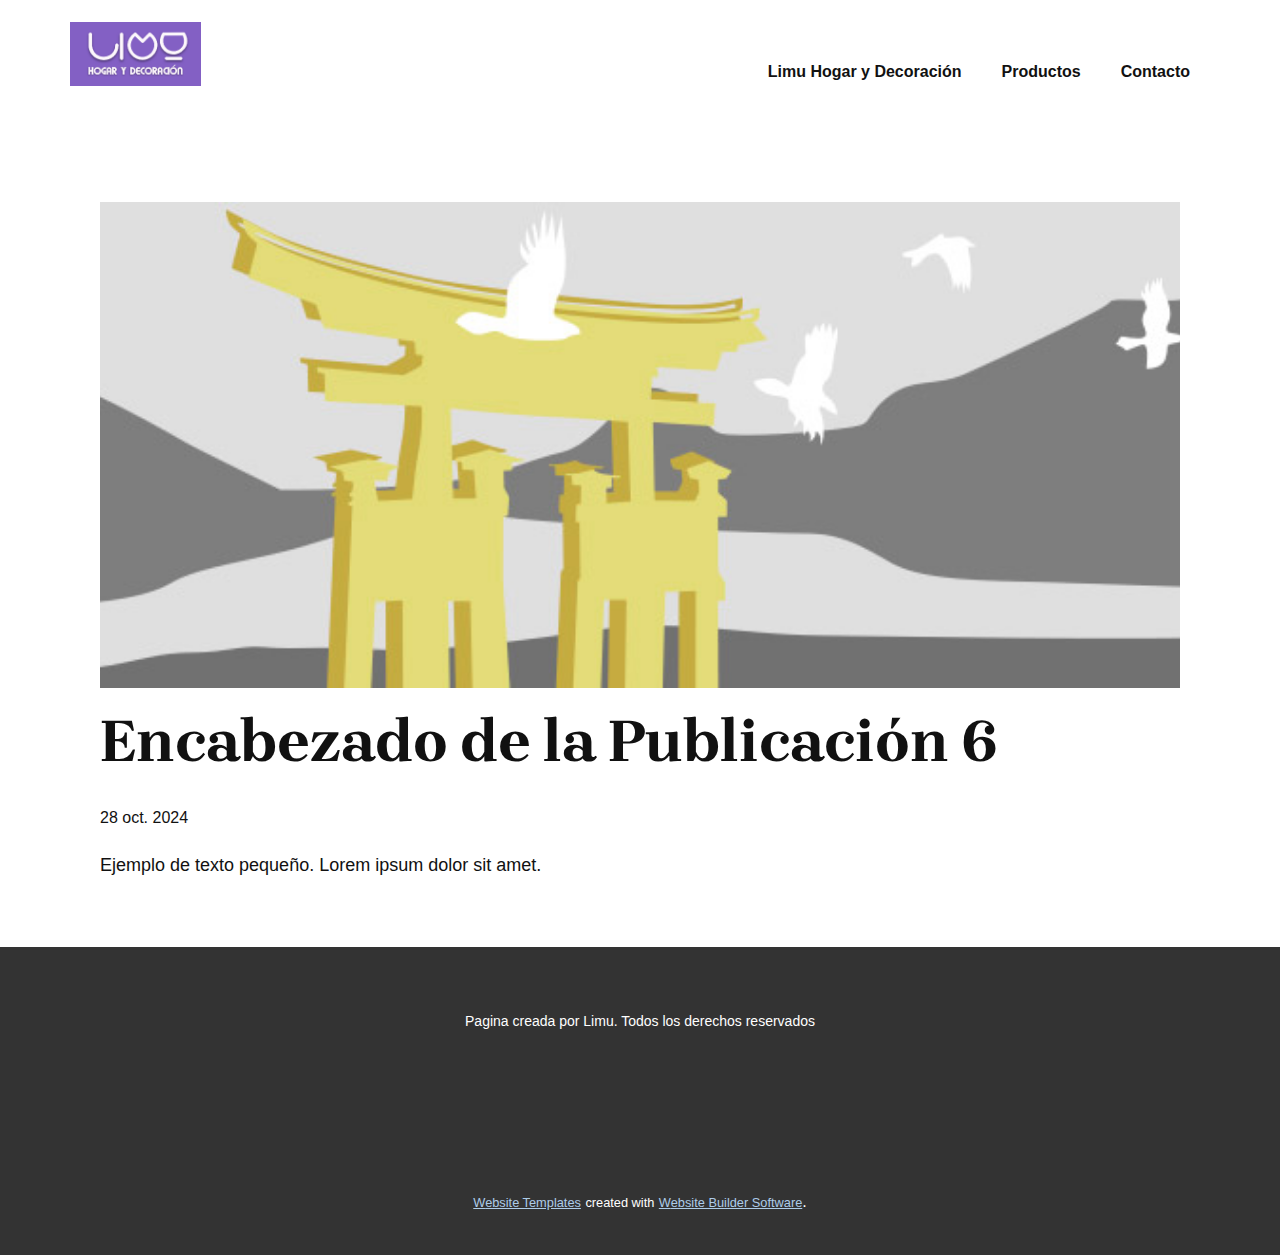
<file: blog/enviar-5.html>
<!DOCTYPE html>
<html style="font-size: 16px;" lang="es-CO"><head>
    <meta name="viewport" content="width=device-width, initial-scale=1.0">
    <meta charset="utf-8">
    <meta name="keywords" content="Encabezado de la Publicación 1">
    <meta name="description" content="Cubrelechos edredones, mantas, cojines, toallas y mucho más para 
darle alegría y color a tus espacios.  
">
    <title>Encabezado de la Publicación 6</title>
    <link rel="stylesheet" href="../nicepage.css" media="screen">
<link rel="stylesheet" href="../Post-Template.css" media="screen">
    <script class="u-script" type="text/javascript" src="../jquery.js" defer=""></script>
    <script class="u-script" type="text/javascript" src="../nicepage.js" defer=""></script>
    <link rel="icon" href="../images/favicon.ico">
    <link id="u-theme-google-font" rel="stylesheet" href="https://fonts.googleapis.com/css?family=Brygada+1918:400,400i,500,500i,600,600i,700,700i">
    
    
    <script type="application/ld+json">{
		"@context": "http://schema.org",
		"@type": "Organization",
		"name": "Limu Hogar y decoración",
		"logo": "images/Limu.png"
}</script>
    <meta name="theme-color" content="#478ac9">
  <meta data-intl-tel-input-cdn-path="intlTelInput/"></head>
  <body class="u-body u-xl-mode" data-lang="es"><header class="u-clearfix u-header u-header" id="sec-5b54"><div class="u-clearfix u-sheet u-valign-middle u-sheet-1">
        <a href="#" class="u-image u-logo u-image-1" data-image-width="274" data-image-height="134">
          <img src="../images/Limu.png" class="u-logo-image u-logo-image-1">
        </a>
        <nav class="u-menu u-menu-one-level u-offcanvas u-menu-1">
          <div class="menu-collapse" style="font-size: 1rem; letter-spacing: 0px; font-weight: 700;" wfd-invisible="true">
            <a class="u-button-style u-custom-left-right-menu-spacing u-custom-padding-bottom u-custom-text-active-color u-custom-top-bottom-menu-spacing u-nav-link u-text-active-palette-1-base u-text-hover-palette-2-base" href="#">
              <svg class="u-svg-link" viewBox="0 0 24 24"><use xmlns:xlink="http://www.w3.org/1999/xlink" xlink:href="#menu-hamburger"></use></svg>
              <svg class="u-svg-content" version="1.1" id="menu-hamburger" viewBox="0 0 16 16" x="0px" y="0px" xmlns:xlink="http://www.w3.org/1999/xlink" xmlns="http://www.w3.org/2000/svg"><g><rect y="1" width="16" height="2"></rect><rect y="7" width="16" height="2"></rect><rect y="13" width="16" height="2"></rect>
</g></svg>
            </a>
          </div>
          <div class="u-custom-menu u-nav-container" wfd-invisible="true">
            <ul class="u-nav u-unstyled u-nav-1"><li class="u-nav-item"><a class="u-button-style u-nav-link u-text-active-custom-color-2 u-text-hover-palette-2-base" href="../Limu-Hogar-y-Decoración.html" style="padding: 10px 20px;">Limu Hogar y Decoración</a>
</li><li class="u-nav-item"><a class="u-button-style u-nav-link u-text-active-custom-color-2 u-text-hover-palette-2-base" href="../Limu-Hogar-y-Decoración.html#sec-b7cf" style="padding: 10px 20px;">Productos</a>
</li><li class="u-nav-item"><a class="u-button-style u-nav-link u-text-active-custom-color-2 u-text-hover-palette-2-base" href="../Limu-Hogar-y-Decoración.html#sec-08af" style="padding: 10px 20px;">Contacto</a>
</li></ul>
          </div>
          <div class="u-custom-menu u-nav-container-collapse" wfd-invisible="true">
            <div class="u-black u-container-style u-inner-container-layout u-opacity u-opacity-95 u-sidenav">
              <div class="u-inner-container-layout u-sidenav-overflow">
                <div class="u-menu-close"></div>
                <ul class="u-align-center u-nav u-popupmenu-items u-unstyled u-nav-2"><li class="u-nav-item"><a class="u-button-style u-nav-link" href="../Limu-Hogar-y-Decoración.html">Limu Hogar y Decoración</a>
</li><li class="u-nav-item"><a class="u-button-style u-nav-link" href="../Limu-Hogar-y-Decoración.html#sec-b7cf">Productos</a>
</li><li class="u-nav-item"><a class="u-button-style u-nav-link" href="../Limu-Hogar-y-Decoración.html#sec-08af">Contacto</a>
</li></ul>
              </div>
            </div>
            <div class="u-black u-menu-overlay u-opacity u-opacity-70" wfd-invisible="true"></div>
          </div>
        </nav>
      </div></header>
    <section class="u-align-center u-clearfix u-section-1" id="sec-6ec1">
      <div class="u-clearfix u-sheet u-valign-middle-md u-valign-middle-sm u-valign-middle-xs u-sheet-1"><!--post_details--><!--post_details_options_json--><!--{"source":""}--><!--/post_details_options_json--><!--blog_post-->
        <div class="u-container-style u-expanded-width u-post-details u-post-details-1">
          <div class="u-container-layout u-valign-middle u-container-layout-1"><!--blog_post_image-->
            <img alt="" class="u-blog-control u-expanded-width u-image u-image-default lazyload u-image-1" data-src="../images/8ad73f3c.jpeg" src="../images/8ad73f3c.jpeg"><!--/blog_post_image--><!--blog_post_header-->
            <h2 class="u-blog-control u-text u-text-1">Encabezado de la Publicación 6</h2><!--/blog_post_header--><!--blog_post_metadata-->
            <div class="u-blog-control u-metadata u-metadata-1"><!--blog_post_metadata_date-->
              <span class="u-meta-date u-meta-icon">28 oct. 2024</span><!--/blog_post_metadata_date--><!--blog_post_metadata_category-->
              <!--/blog_post_metadata_category--><!--blog_post_metadata_comments-->
              <!--/blog_post_metadata_comments-->
            </div><!--/blog_post_metadata--><!--blog_post_content-->
            <div class="u-align-justify u-blog-control u-post-content u-text u-text-2 fr-view">
  Ejemplo de texto pequeño. Lorem ipsum dolor sit amet.
  </div><!--/blog_post_content-->
          </div>
        </div><!--/blog_post--><!--/post_details-->
      </div>
    </section>
    
    
    <footer class="u-align-center u-clearfix u-container-align-center u-footer u-grey-80 u-footer" id="sec-030a"><div class="u-clearfix u-sheet u-sheet-1">
        <p class="u-align-center u-small-text u-text u-text-variant u-text-1"> Pagina creada por Limu. Todos los derechos reservados</p>
      </div></footer>
    <section class="u-backlink u-clearfix u-grey-80">
      <a class="u-link" href="https://nicepage.com/website-templates" target="_blank">
        <span>Website Templates</span>
      </a>
      <p class="u-text">
        <span>created with</span>
      </p>
      <a class="u-link" href="" target="_blank">
        <span>Website Builder Software</span>
      </a>. 
    </section>
  
</body></html>
</file>
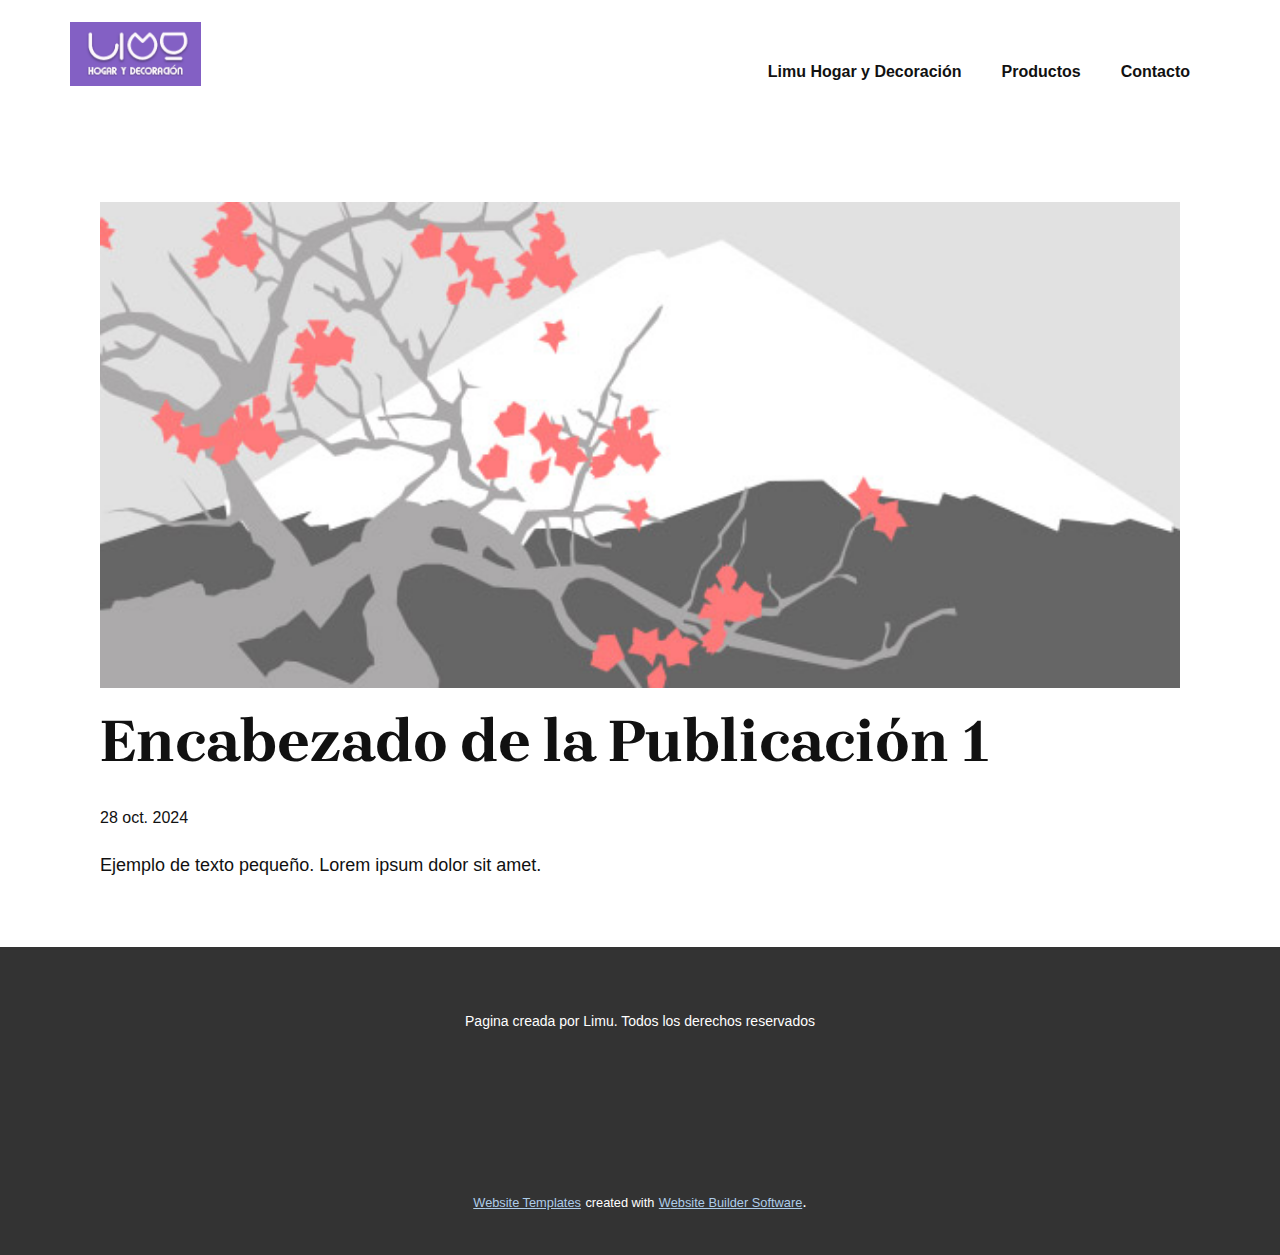
<file: blog/enviar.html>
<!DOCTYPE html>
<html style="font-size: 16px;" lang="es-CO"><head>
    <meta name="viewport" content="width=device-width, initial-scale=1.0">
    <meta charset="utf-8">
    <meta name="keywords" content="Encabezado de la Publicación 1">
    <meta name="description" content="Cubrelechos edredones, mantas, cojines, toallas y mucho más para 
darle alegría y color a tus espacios.  
">
    <title>Encabezado de la Publicación 1</title>
    <link rel="stylesheet" href="../nicepage.css" media="screen">
<link rel="stylesheet" href="../Post-Template.css" media="screen">
    <script class="u-script" type="text/javascript" src="../jquery.js" defer=""></script>
    <script class="u-script" type="text/javascript" src="../nicepage.js" defer=""></script>
    <link rel="icon" href="../images/favicon.ico">
    <link id="u-theme-google-font" rel="stylesheet" href="https://fonts.googleapis.com/css?family=Brygada+1918:400,400i,500,500i,600,600i,700,700i">
    
    
    <script type="application/ld+json">{
		"@context": "http://schema.org",
		"@type": "Organization",
		"name": "Limu Hogar y decoración",
		"logo": "images/Limu.png"
}</script>
    <meta name="theme-color" content="#478ac9">
  <meta data-intl-tel-input-cdn-path="intlTelInput/"></head>
  <body class="u-body u-xl-mode" data-lang="es"><header class="u-clearfix u-header u-header" id="sec-5b54"><div class="u-clearfix u-sheet u-valign-middle u-sheet-1">
        <a href="#" class="u-image u-logo u-image-1" data-image-width="274" data-image-height="134">
          <img src="../images/Limu.png" class="u-logo-image u-logo-image-1">
        </a>
        <nav class="u-menu u-menu-one-level u-offcanvas u-menu-1">
          <div class="menu-collapse" style="font-size: 1rem; letter-spacing: 0px; font-weight: 700;" wfd-invisible="true">
            <a class="u-button-style u-custom-left-right-menu-spacing u-custom-padding-bottom u-custom-text-active-color u-custom-top-bottom-menu-spacing u-nav-link u-text-active-palette-1-base u-text-hover-palette-2-base" href="#">
              <svg class="u-svg-link" viewBox="0 0 24 24"><use xmlns:xlink="http://www.w3.org/1999/xlink" xlink:href="#menu-hamburger"></use></svg>
              <svg class="u-svg-content" version="1.1" id="menu-hamburger" viewBox="0 0 16 16" x="0px" y="0px" xmlns:xlink="http://www.w3.org/1999/xlink" xmlns="http://www.w3.org/2000/svg"><g><rect y="1" width="16" height="2"></rect><rect y="7" width="16" height="2"></rect><rect y="13" width="16" height="2"></rect>
</g></svg>
            </a>
          </div>
          <div class="u-custom-menu u-nav-container" wfd-invisible="true">
            <ul class="u-nav u-unstyled u-nav-1"><li class="u-nav-item"><a class="u-button-style u-nav-link u-text-active-custom-color-2 u-text-hover-palette-2-base" href="../Limu-Hogar-y-Decoración.html" style="padding: 10px 20px;">Limu Hogar y Decoración</a>
</li><li class="u-nav-item"><a class="u-button-style u-nav-link u-text-active-custom-color-2 u-text-hover-palette-2-base" href="../Limu-Hogar-y-Decoración.html#sec-b7cf" style="padding: 10px 20px;">Productos</a>
</li><li class="u-nav-item"><a class="u-button-style u-nav-link u-text-active-custom-color-2 u-text-hover-palette-2-base" href="../Limu-Hogar-y-Decoración.html#sec-08af" style="padding: 10px 20px;">Contacto</a>
</li></ul>
          </div>
          <div class="u-custom-menu u-nav-container-collapse" wfd-invisible="true">
            <div class="u-black u-container-style u-inner-container-layout u-opacity u-opacity-95 u-sidenav">
              <div class="u-inner-container-layout u-sidenav-overflow">
                <div class="u-menu-close"></div>
                <ul class="u-align-center u-nav u-popupmenu-items u-unstyled u-nav-2"><li class="u-nav-item"><a class="u-button-style u-nav-link" href="../Limu-Hogar-y-Decoración.html">Limu Hogar y Decoración</a>
</li><li class="u-nav-item"><a class="u-button-style u-nav-link" href="../Limu-Hogar-y-Decoración.html#sec-b7cf">Productos</a>
</li><li class="u-nav-item"><a class="u-button-style u-nav-link" href="../Limu-Hogar-y-Decoración.html#sec-08af">Contacto</a>
</li></ul>
              </div>
            </div>
            <div class="u-black u-menu-overlay u-opacity u-opacity-70" wfd-invisible="true"></div>
          </div>
        </nav>
      </div></header>
    <section class="u-align-center u-clearfix u-section-1" id="sec-6ec1">
      <div class="u-clearfix u-sheet u-valign-middle-md u-valign-middle-sm u-valign-middle-xs u-sheet-1"><!--post_details--><!--post_details_options_json--><!--{"source":""}--><!--/post_details_options_json--><!--blog_post-->
        <div class="u-container-style u-expanded-width u-post-details u-post-details-1">
          <div class="u-container-layout u-valign-middle u-container-layout-1"><!--blog_post_image-->
            <img alt="" class="u-blog-control u-expanded-width u-image u-image-default lazyload u-image-1" data-src="../images/0fd3416c.jpeg" src="../images/0fd3416c.jpeg"><!--/blog_post_image--><!--blog_post_header-->
            <h2 class="u-blog-control u-text u-text-1">Encabezado de la Publicación 1</h2><!--/blog_post_header--><!--blog_post_metadata-->
            <div class="u-blog-control u-metadata u-metadata-1"><!--blog_post_metadata_date-->
              <span class="u-meta-date u-meta-icon">28 oct. 2024</span><!--/blog_post_metadata_date--><!--blog_post_metadata_category-->
              <!--/blog_post_metadata_category--><!--blog_post_metadata_comments-->
              <!--/blog_post_metadata_comments-->
            </div><!--/blog_post_metadata--><!--blog_post_content-->
            <div class="u-align-justify u-blog-control u-post-content u-text u-text-2 fr-view">
  Ejemplo de texto pequeño. Lorem ipsum dolor sit amet.
  </div><!--/blog_post_content-->
          </div>
        </div><!--/blog_post--><!--/post_details-->
      </div>
    </section>
    
    
    <footer class="u-align-center u-clearfix u-container-align-center u-footer u-grey-80 u-footer" id="sec-030a"><div class="u-clearfix u-sheet u-sheet-1">
        <p class="u-align-center u-small-text u-text u-text-variant u-text-1"> Pagina creada por Limu. Todos los derechos reservados</p>
      </div></footer>
    <section class="u-backlink u-clearfix u-grey-80">
      <a class="u-link" href="https://nicepage.com/website-templates" target="_blank">
        <span>Website Templates</span>
      </a>
      <p class="u-text">
        <span>created with</span>
      </p>
      <a class="u-link" href="" target="_blank">
        <span>Website Builder Software</span>
      </a>. 
    </section>
  
</body></html>
</file>
